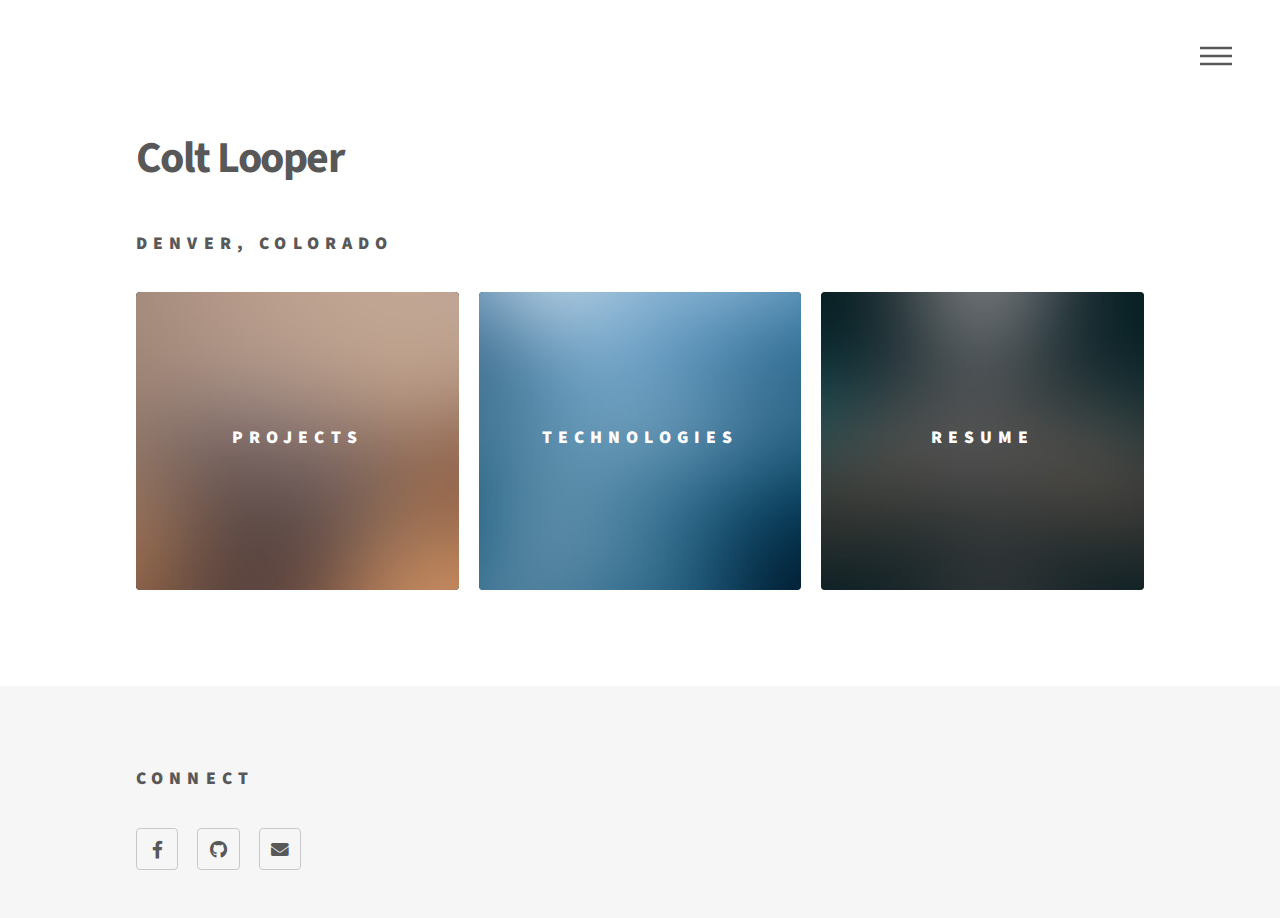
<file: index.html>
<!DOCTYPE HTML>
<!--
	Phantom by HTML5 UP
	html5up.net | @ajlkn
	Free for personal and commercial use under the CCA 3.0 license (html5up.net/license)
-->
<html>

<head>

	<!-- Global site tag (gtag.js) - Google Analytics -->
<script async src="https://www.googletagmanager.com/gtag/js?id=UA-153342507-1"></script>
<script>
  window.dataLayer = window.dataLayer || [];
  function gtag(){dataLayer.push(arguments);}
  gtag('js', new Date());

  gtag('config', 'UA-153342507-1');
</script>

	<title>Colt Looper</title>
	<meta charset="utf-8" />
	<meta name="viewport" content="width=device-width, initial-scale=1, user-scalable=no" />
	<link rel="stylesheet" href="css/main.css" />
	<noscript>
		<link rel="stylesheet" href="assets/css/noscript.css" /></noscript>
</head>

<body class="is-preload">
	<!-- Wrapper -->
	<div id="wrapper">

		<!-- Header -->
		<header id="header">
			<div class="inner">

				<!-- Logo -->
				<a href="index.html">
					<span class="symbol"><span class="title"></span>
				</a>

				<!-- Nav -->
				<nav>
					<ul>
						<li><a href="#menu">Menu</a></li>
					</ul>
				</nav>

			</div>
		</header>

		<!-- Menu -->
		<nav id="menu">
			<h2>Menu</h2>
			<ul>
				<li><a href="index.html">Home</a></li>
				<li><a href="Projects.html">Projects</a></li>
				<li><a href="Resume.html">Résumé</a></li>
				<li><a href="Technologies.html">Technologies</a></li>
        <li><a href="https://github.com/calooper">GitHub</a></li>
        <li><a href="https://www.linkedin.com/in/colt-looper-081b00191/">Linkedin</a></li>
			</ul>
		</nav>

		<!-- Main -->
		<div id="main">
			<div class="inner">
				<header>
					<h1>Colt Looper</h1>
            <h2>Denver, Colorado</h2>

				</header>



				<section class="tiles">

					<article class="style1">
						<span class="image">
							<img src="images/pic01.jpg" alt="" />
						</span>
						<a href="Projects.html">
							<h2>Projects</h2>
							<div class="content">
								<p>Links to past projects</p>
							</div>
						</a>
					</article>

					<article class="style2">
						<span class="image">
							<img src="images/pic02.jpg" alt="" />
						</span>
						<a href="Technologies.html">
							<h2>Technologies</h2>
							<div class="content">
								<p>Familiar Technologies</p>
							</div>
						</a>
					</article>

					<article class="style3">
						<span class="image">
							<img src="images/pic03.jpg" alt="" />
						</span>
						<a href="Resume.html">
							<h2>Resume</h2>
							<div class="content">

							</div>
						</a>
					</article>





				</section>
			</div>
		</div>

		<!-- Footer -->
		<footer id="footer">
			<div class="inner">
				<!-- <section>
					<h2>Contact Me</h2>
					<form method="post" action="">
						<div class="fields">
							<div class="field half">
								<input type="text" name="name" id="name" placeholder="Name" />
							</div>
							<div class="field half">
								<input type="email" name="email" id="email" placeholder="Email" />
							</div>
							<div class="field">
								<textarea name="message" id="message" placeholder="Message"></textarea>
							</div>
						</div>
						<ul class="actions">
							<li><input type="submit" value="Send" class="primary" /></li>
						</ul>
					</form>
				</section> -->
        
				<section>
					<h2>Connect</h2>
					<ul class="icons">
						<li><a href="https://www.facebook.com/colt.looper" class="icon brands style2 fa-facebook-f"><span class="label">Facebook</span></a></li>
						<li><a href="https://github.com/calooper" class="icon brands style2 fa-github"><span class="label">GitHub</span></a></li>
						<li><a href="mailto: colt.a.looper-1@ou.edu" class="icon solid style2 fa-envelope"><span class="label">Email</span></a></li>
					</ul>
				</section>
			</div>
		</footer>

	</div>

	<!-- Scripts -->
	<script src="js/jquery.min.js"></script>
	<script src="js/browser.min.js"></script>
	<script src="js/breakpoints.min.js"></script>
	<script src="js/util.js"></script>
	<script src="js/main.js"></script>

</body>

</html>
</file>
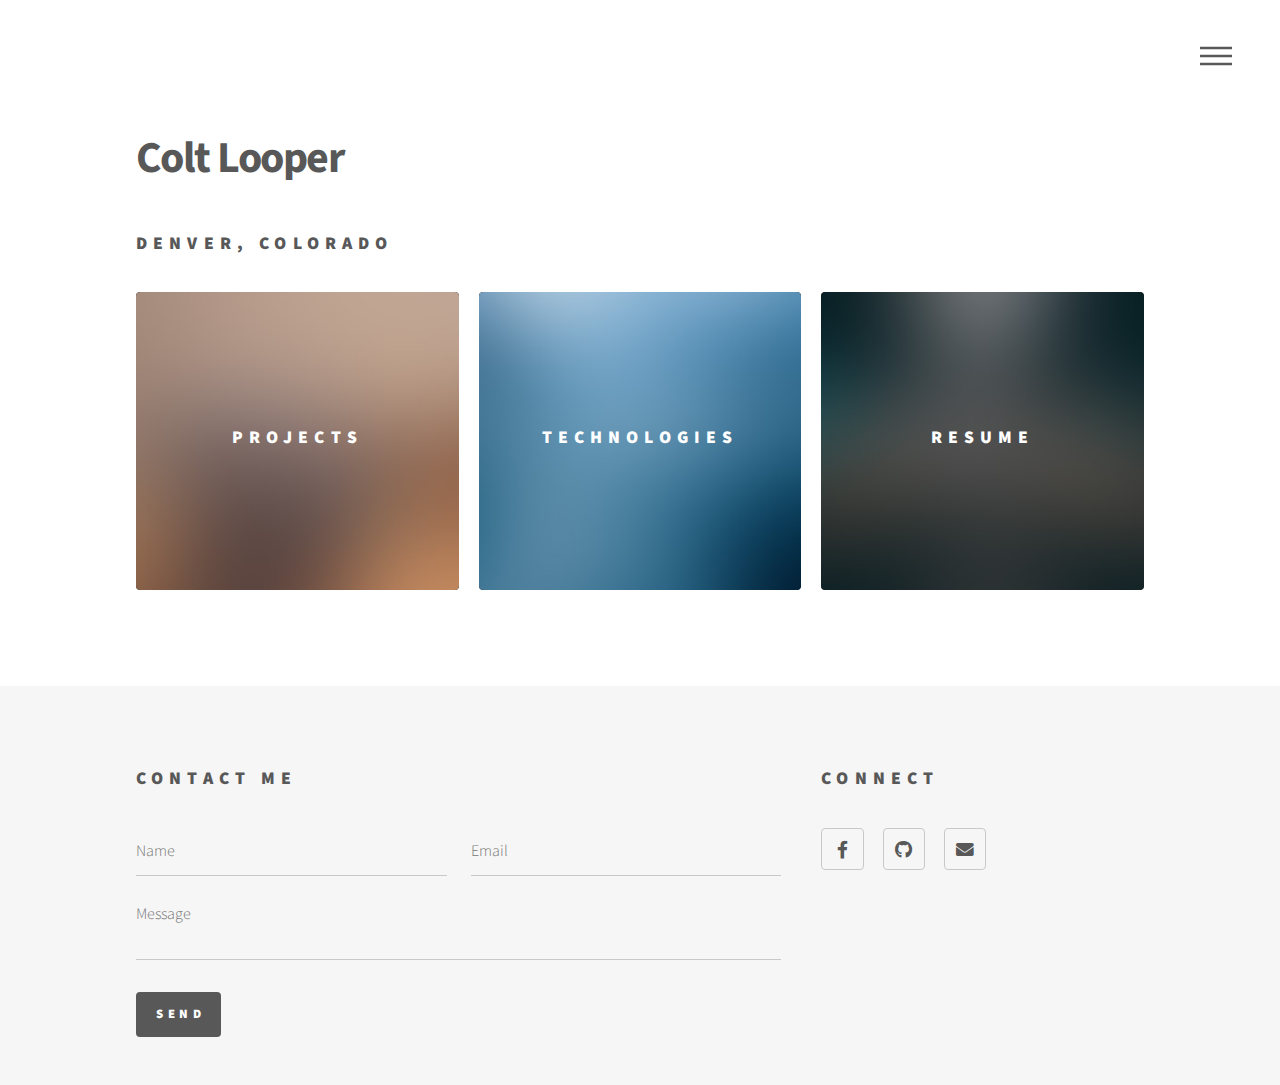
<file: html/index.html>
<!DOCTYPE HTML>
<!--
	Phantom by HTML5 UP
	html5up.net | @ajlkn
	Free for personal and commercial use under the CCA 3.0 license (html5up.net/license)
-->
<html>

<head>

	<!-- Global site tag (gtag.js) - Google Analytics -->
<script async src="https://www.googletagmanager.com/gtag/js?id=UA-153342507-1"></script>
<script>
  window.dataLayer = window.dataLayer || [];
  function gtag(){dataLayer.push(arguments);}
  gtag('js', new Date());

  gtag('config', 'UA-153342507-1');
</script>

	<title>Colt Looper</title>
	<meta charset="utf-8" />
	<meta name="viewport" content="width=device-width, initial-scale=1, user-scalable=no" />
	<link rel="stylesheet" href="css/main.css" />
	<noscript>
		<link rel="stylesheet" href="assets/css/noscript.css" /></noscript>
</head>

<body class="is-preload">
	<!-- Wrapper -->
	<div id="wrapper">

		<!-- Header -->
		<header id="header">
			<div class="inner">

				<!-- Logo -->
				<a href="index.html">
					<span class="symbol"><span class="title"></span>
				</a>

				<!-- Nav -->
				<nav>
					<ul>
						<li><a href="#menu">Menu</a></li>
					</ul>
				</nav>

			</div>
		</header>

		<!-- Menu -->
		<nav id="menu">
			<h2>Menu</h2>
			<ul>
				<li><a href="index.html">Home</a></li>
				<li><a href="Projects.html">Projects</a></li>
				<li><a href="Resume.html">Résumé</a></li>
				<li><a href="Technologies.html">Technologies</a></li>
        <li><a href="https://github.com/calooper">GitHub</a></li>
        <li><a href="https://www.linkedin.com/in/colt-looper-081b00191/">Linkedin</a></li>
			</ul>
		</nav>

		<!-- Main -->
		<div id="main">
			<div class="inner">
				<header>
					<h1>Colt Looper</h1>
            <h2>Denver, Colorado</h2>

				</header>



				<section class="tiles">

					<article class="style1">
						<span class="image">
							<img src="images/pic01.jpg" alt="" />
						</span>
						<a href="Projects.html">
							<h2>Projects</h2>
							<div class="content">
								<p>Links to past projects</p>
							</div>
						</a>
					</article>

					<article class="style2">
						<span class="image">
							<img src="images/pic02.jpg" alt="" />
						</span>
						<a href="Technologies.html">
							<h2>Technologies</h2>
							<div class="content">
								<p>Familiar Technologies</p>
							</div>
						</a>
					</article>

					<article class="style3">
						<span class="image">
							<img src="images/pic03.jpg" alt="" />
						</span>
						<a href="Resume.html">
							<h2>Resume</h2>
							<div class="content">
				
							</div>
						</a>
					</article>





				</section>
			</div>
		</div>

		<!-- Footer -->
		<footer id="footer">
			<div class="inner">
				<section>
					<h2>Contact Me</h2>
					<form method="post" action="">
						<div class="fields">
							<div class="field half">
								<input type="text" name="name" id="name" placeholder="Name" />
							</div>
							<div class="field half">
								<input type="email" name="email" id="email" placeholder="Email" />
							</div>
							<div class="field">
								<textarea name="message" id="message" placeholder="Message"></textarea>
							</div>
						</div>
						<ul class="actions">
							<li><input type="submit" value="Send" class="primary" /></li>
						</ul>
					</form>
				</section>
				<section>
					<h2>Connect</h2>
					<ul class="icons">
						<li><a href="https://www.facebook.com/colt.looper" class="icon brands style2 fa-facebook-f"><span class="label">Facebook</span></a></li>
						<li><a href="https://github.com/calooper" class="icon brands style2 fa-github"><span class="label">GitHub</span></a></li>
						<li><a href="mailto: colt.a.looper-1@ou.edu" class="icon solid style2 fa-envelope"><span class="label">Email</span></a></li>
					</ul>
				</section>
			</div>
		</footer>

	</div>

	<!-- Scripts -->
	<script src="js/jquery.min.js"></script>
	<script src="js/browser.min.js"></script>
	<script src="js/breakpoints.min.js"></script>
	<script src="js/util.js"></script>
	<script src="js/main.js"></script>

</body>

</html>
</file>
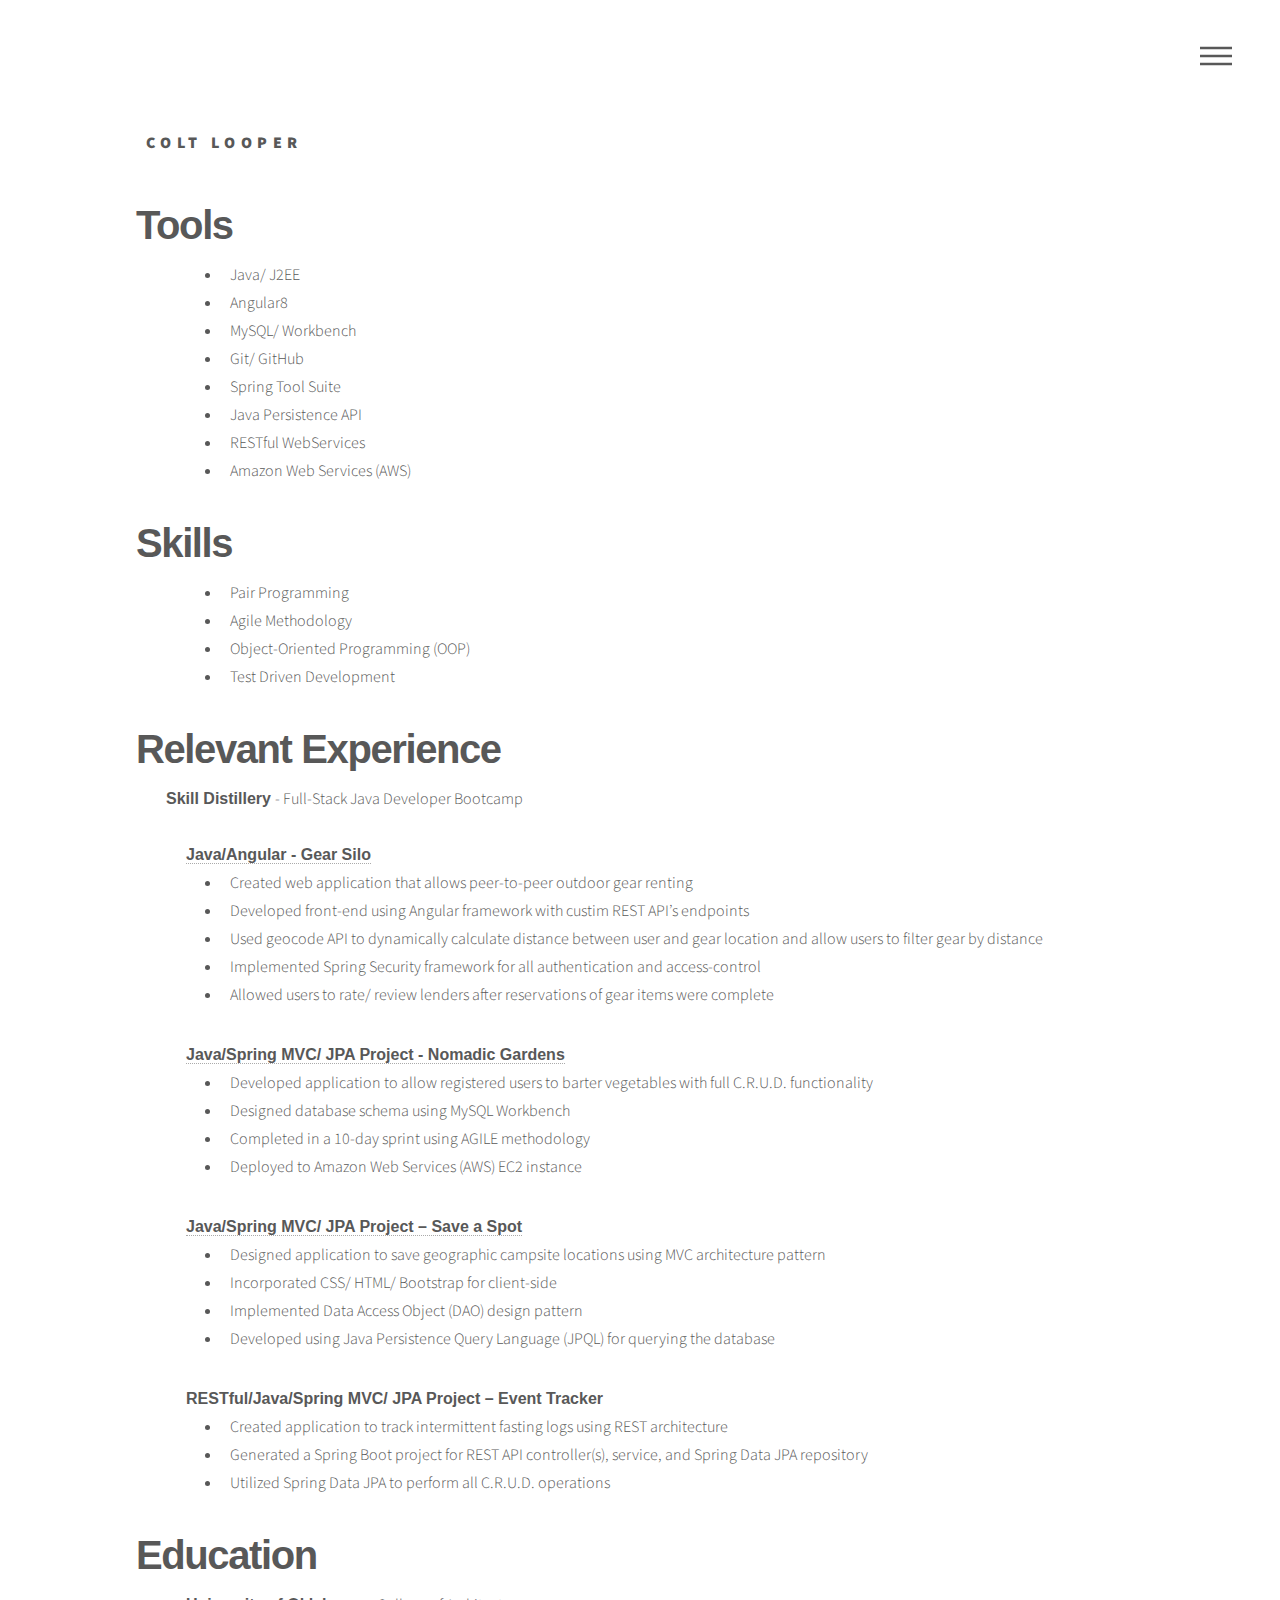
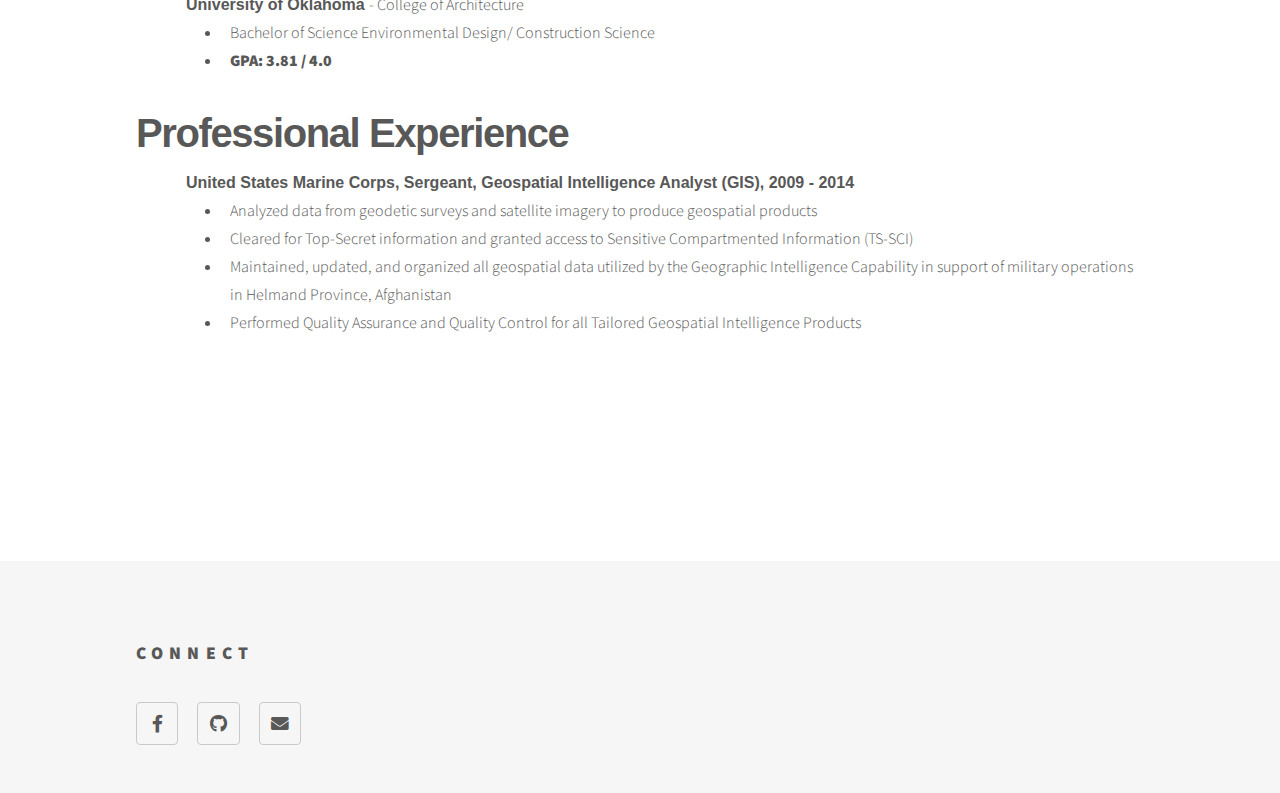
<file: Resume.html>
<!DOCTYPE HTML>

<html>

<head>

  <!-- Global site tag (gtag.js) - Google Analytics -->
  <script async src="https://www.googletagmanager.com/gtag/js?id=UA-153342507-1"></script>
  <script>
    window.dataLayer = window.dataLayer || [];

    function gtag() {
      dataLayer.push(arguments);
    }
    gtag('js', new Date());

    gtag('config', 'UA-153342507-1');
  </script>
  <title>Resume</title>
  <meta charset="utf-8" />
  <meta name="viewport" content="width=device-width, initial-scale=1, user-scalable=no" />
  <link rel="stylesheet" href="css/main.css" />
  <noscript>
    <link rel="stylesheet" href="assets/css/noscript.css" /></noscript>
</head>

<body class="is-preload">
  <!-- Wrapper -->
  <div id="wrapper">

    <!-- Header -->
    <header id="header">
      <div class="inner">

        <!-- Logo -->
        <a href="index.html" class="logo">
          <span class="symbol"></span><span class="title">Colt Looper</span>
        </a>

        <!-- Nav -->
        <nav>
          <ul>
            <li><a href="#menu">Menu</a></li>
          </ul>
        </nav>

      </div>
    </header>

    <!-- Menu -->
    <nav id="menu">
      <h2>Menu</h2>
      <ul>
        <li><a href="index.html">Home</a></li>
        <li><a href="Projects.html">Projects</a></li>
        <li><a href="Resume.html">Resume</a></li>
        <li><a href="Technologies.html">Technologies</a></li>
        <li><a href="https://github.com/calooper">GitHub</a></li>
        <li><a href="https://www.linkedin.com/in/colt-looper-081b00191/">Linkedin</a></li>
      </ul>
    </nav>

    <!-- Main -->
    <div id="main">
      <div class="inner">
        <!-- <h1>Résumé</h1> -->
        <!-- <span class="image main"><img src="https://i.imgur.com/pNPeFam.jpg" alt="" /></span> -->
        <div id="main">
          <div class="inner">

            <h1 style="margin-bottom: 10px; font-size: 40px; font-family:  sans-serif"><strong>Tools</strong> </h1>
            <ul style="margin-left: 70px">
              <li>Java/ J2EE </li>
              <li>Angular8 </li>
              <li>MySQL/ Workbench</li>
              <li>Git/ GitHub</li>
              <li>Spring Tool Suite</li>
              <li>Java Persistence API </li>
              <li>RESTful WebServices</li>
              <li>Amazon Web Services (AWS)</li>
            </ul>

            <h1 style="margin-bottom: 10px; font-size: 40px; font-family:  sans-serif"><strong>Skills</strong> </h1>
            <ul style="margin-left: 70px">
              <li>Pair Programming </li>
              <li>Agile Methodology</li>
              <li>Object-Oriented Programming (OOP)</li>
              <li>Test Driven Development</li>
            </ul>

            <h1 style="margin-bottom: 10px; font-size: 40px; font-family:  sans-serif"><strong>Relevant Experience</strong> </h1>
            <strong style="margin-left: 30px; font-family:  sans-serif">Skill Distillery </strong> - Full-Stack Java Developer Bootcamp
            <br>
            <br>

            <strong style="margin-left: 50px; font-family:  sans-serif;"> <a href="http://3.132.229.160:8080/GearSilo/#/gears">Java/Angular - Gear Silo </a></strong>
            <ul style="margin-left: 70px">
              <li>Created web application that allows peer-to-peer outdoor gear renting</li>
              <li>Developed front-end using Angular framework with custim REST API’s endpoints</li>
              <li>Used geocode API to dynamically calculate distance between user and gear location and allow users to filter gear by distance</li>
              <li>Implemented Spring Security framework for all authentication and access-control</li>
              <li>Allowed users to rate/ review lenders after reservations of gear items were complete</li>
            </ul>


            <strong style="margin-left: 50px; font-family:  sans-serif;"> <a href="http://18.224.128.106:8080/NomadicGardens/home.do">Java/Spring MVC/ JPA Project - Nomadic Gardens </a></strong>
            <ul style="margin-left: 70px">
              <li>Developed application to allow registered users to barter vegetables with full C.R.U.D. functionality</li>
              <li>Designed database schema using MySQL Workbench</li>
              <li>Completed in a 10-day sprint using AGILE methodology</li>
              <li>Deployed to Amazon Web Services (AWS) EC2 instance </li>
            </ul>

            <strong style="margin-left: 50px; font-family:  sans-serif"> <a href="http://18.224.128.106:8080/Campsites/"> Java/Spring MVC/ JPA Project – Save a Spot
              </a></strong>
            <ul style="margin-left: 70px">
              <li>Designed application to save geographic campsite locations using MVC architecture pattern</li>
              <li>Incorporated CSS/ HTML/ Bootstrap for client-side</li>
              <li>Implemented Data Access Object (DAO) design pattern</li>
              <li>Developed using Java Persistence Query Language (JPQL) for querying the database</li>
            </ul>

            <strong style="margin-left: 50px; font-family:  sans-serif"> RESTful/Java/Spring MVC/ JPA Project – Event Tracker </strong>
            <ul style="margin-left: 70px">
              <li>Created application to track intermittent fasting logs using REST architecture</li>
              <li>Generated a Spring Boot project for REST API controller(s), service, and Spring Data JPA repository</li>
              <li>Utilized Spring Data JPA to perform all C.R.U.D. operations</li>
            </ul>

            <h1 style="margin-bottom: 10px; font-size: 40px; font-family:  sans-serif"><strong>Education</strong> </h1>
            <strong style="margin-left: 50px; font-family:  sans-serif">University of Oklahoma </strong> - College of Architecture
            <ul style="margin-left: 70px">
              <li>Bachelor of Science Environmental Design/ Construction Science</li>
              <li><strong>GPA: 3.81 / 4.0</strong></li>
            </ul>

            <h1 style="margin-bottom: 10px; font-size: 40px; font-family:  sans-serif"><strong>Professional Experience</strong> </h1>
            <strong style="margin-left: 50px; font-family:  sans-serif">
              United States Marine Corps,
              Sergeant, Geospatial Intelligence Analyst (GIS), 2009 - 2014
            </strong>
            <ul style="margin-left: 70px">
              <li>Analyzed data from geodetic surveys and satellite imagery to produce geospatial products</li>
              <li>Cleared for Top-Secret information and granted access to Sensitive Compartmented Information (TS-SCI)</li>
              <li>Maintained, updated, and organized all geospatial data utilized by the Geographic Intelligence Capability in support of military operations in Helmand Province, Afghanistan</li>
              <li>Performed Quality Assurance and Quality Control for all Tailored Geospatial Intelligence Products</li>
            </ul>
          </div>
        </div>
      </div>
    </div>

    <!-- Footer -->
    <footer id="footer">
      <div class="inner">
        <!-- <section>
          <h2>Get in touch</h2>
          <form method="post" action="#">
            <div class="fields">
              <div class="field half">
                <input type="text" name="name" id="name" placeholder="Name" />
              </div>
              <div class="field half">
                <input type="email" name="email" id="email" placeholder="Email" />
              </div>
              <div class="field">
                <textarea name="message" id="message" placeholder="Message"></textarea>
              </div>
            </div>
            <ul class="actions">
              <li><input type="submit" value="Send" class="primary" /></li>
            </ul>
          </form>
        </section> -->
        <section>
          <h2>Connect</h2>
          <ul class="icons">
            <li><a href="https://www.facebook.com/colt.looper" class="icon brands style2 fa-facebook-f"><span class="label">Facebook</span></a></li>
            <li><a href="https://github.com/calooper" class="icon brands style2 fa-github"><span class="label">GitHub</span></a></li>
            <li><a href="mailto: colt.a.looper-1@ou.edu" class="icon solid style2 fa-envelope"><span class="label">Email</span></a></li>
          </ul>
        </section>

      </div>
    </footer>

  </div>

  <!-- Scripts -->
  <script src="js/jquery.min.js"></script>
  <script src="js/browser.min.js"></script>
  <script src="js/breakpoints.min.js"></script>
  <script src="js/util.js"></script>
  <script src="js/main.js"></script>

</body>

</html>
</file>
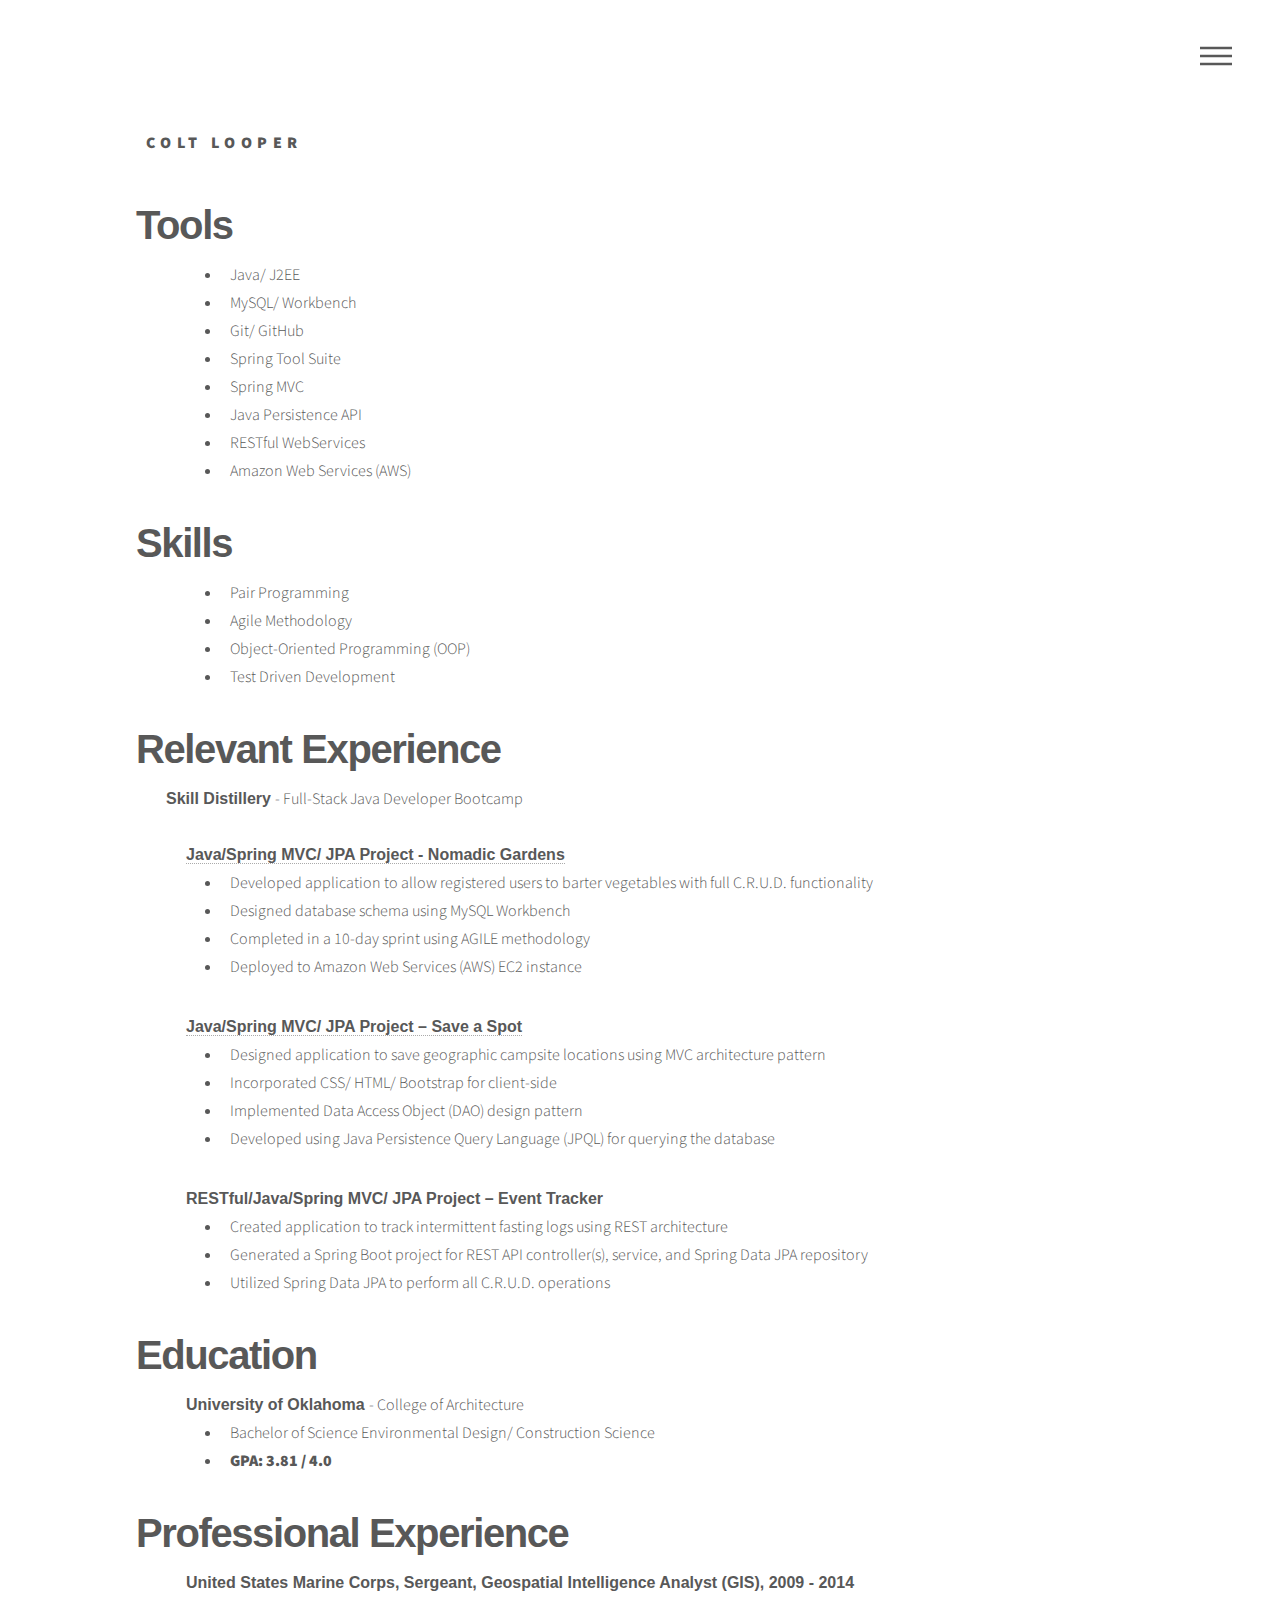
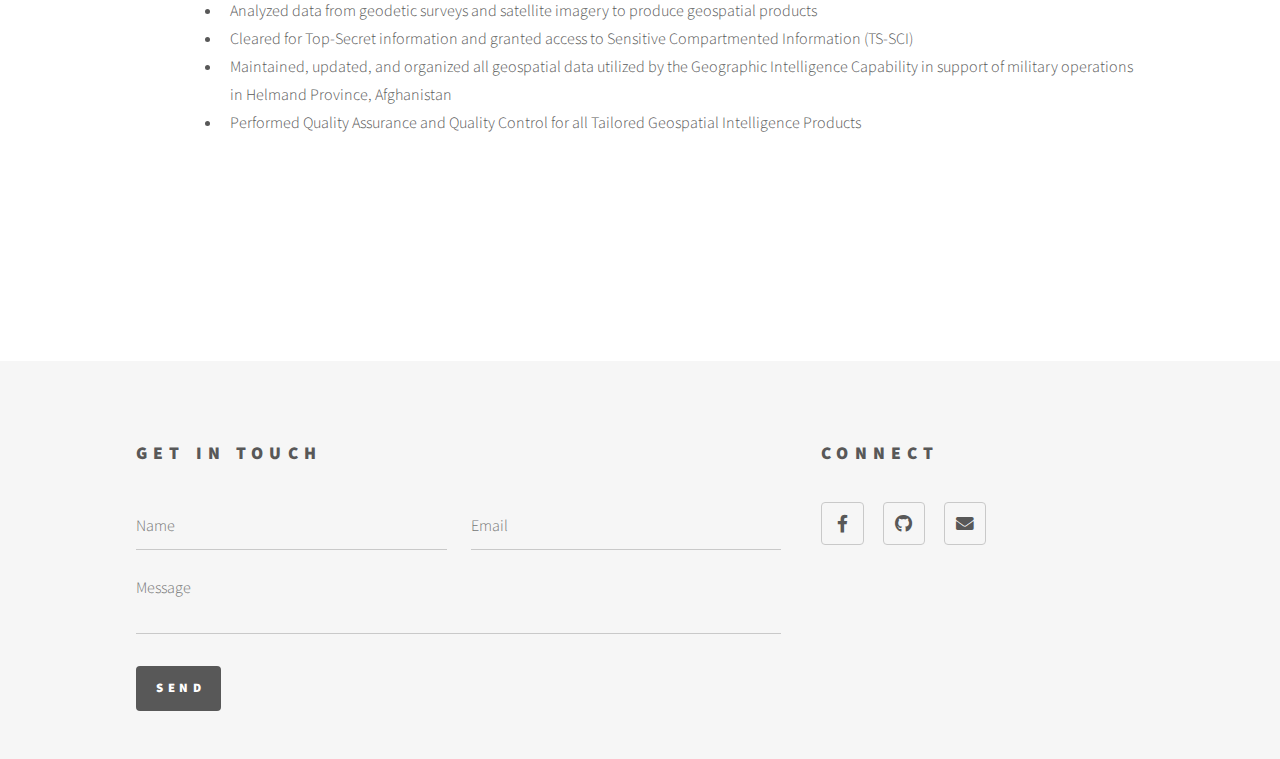
<file: html/Resume.html>
<!DOCTYPE HTML>

<html>

<head>

  <!-- Global site tag (gtag.js) - Google Analytics -->
  <script async src="https://www.googletagmanager.com/gtag/js?id=UA-153342507-1"></script>
  <script>
    window.dataLayer = window.dataLayer || [];

    function gtag() {
      dataLayer.push(arguments);
    }
    gtag('js', new Date());

    gtag('config', 'UA-153342507-1');
  </script>
  <title>Resume</title>
  <meta charset="utf-8" />
  <meta name="viewport" content="width=device-width, initial-scale=1, user-scalable=no" />
  <link rel="stylesheet" href="css/main.css" />
  <noscript>
    <link rel="stylesheet" href="assets/css/noscript.css" /></noscript>
</head>

<body class="is-preload">
  <!-- Wrapper -->
  <div id="wrapper">

    <!-- Header -->
    <header id="header">
      <div class="inner">

        <!-- Logo -->
        <a href="index.html" class="logo">
          <span class="symbol"></span><span class="title">Colt Looper</span>
        </a>

        <!-- Nav -->
        <nav>
          <ul>
            <li><a href="#menu">Menu</a></li>
          </ul>
        </nav>

      </div>
    </header>

    <!-- Menu -->
    <nav id="menu">
      <h2>Menu</h2>
      <ul>
        <li><a href="index.html">Home</a></li>
        <li><a href="Projects.html">Projects</a></li>
        <li><a href="Resume.html">Resume</a></li>
        <li><a href="Technologies.html">Technologies</a></li>
        <li><a href="https://github.com/calooper">GitHub</a></li>
        <li><a href="https://www.linkedin.com/in/colt-looper-081b00191/">Linkedin</a></li>
      </ul>
    </nav>

    <!-- Main -->
    <div id="main">
      <div class="inner">
        <!-- <h1>Résumé</h1> -->
        <!-- <span class="image main"><img src="https://i.imgur.com/pNPeFam.jpg" alt="" /></span> -->
        <div id="main">
          <div class="inner">

            <h1 style="margin-bottom: 10px; font-size: 40px; font-family:  sans-serif"><strong>Tools</strong> </h1>
                <ul style="margin-left: 70px">
                  <li>Java/ J2EE </li>
                  <li>MySQL/ Workbench</li>
                  <li>Git/ GitHub</li>
                  <li>Spring Tool Suite</li>
                  <li>Spring MVC</li>
                  <li>Java Persistence API </li>
                  <li>RESTful WebServices</li>
                  <li>Amazon Web Services (AWS)</li>
                </ul>

              <h1 style="margin-bottom: 10px; font-size: 40px; font-family:  sans-serif"><strong>Skills</strong> </h1>
              <ul style="margin-left: 70px">
                <li>Pair Programming </li>
                <li>Agile Methodology</li>
                <li>Object-Oriented Programming (OOP)</li>
                <li>Test Driven Development</li>
              </ul>

            <h1 style="margin-bottom: 10px; font-size: 40px; font-family:  sans-serif"><strong>Relevant Experience</strong> </h1>
            <strong style="margin-left: 30px; font-family:  sans-serif">Skill Distillery </strong> - Full-Stack Java Developer Bootcamp
            <br>
            <br>
            <strong style="margin-left: 50px; font-family:  sans-serif;"> <a href="http://18.224.128.106:8080/NomadicGardens/home.do">Java/Spring MVC/ JPA Project - Nomadic Gardens </a></strong>
            <ul style="margin-left: 70px">
              <li>Developed application to allow registered users to barter vegetables with full C.R.U.D. functionality</li>
              <li>Designed database schema using MySQL Workbench</li>
              <li>Completed in a 10-day sprint using AGILE methodology</li>
              <li>Deployed to Amazon Web Services (AWS) EC2 instance </li>
            </ul>

            <strong style="margin-left: 50px; font-family:  sans-serif"> <a href="http://18.224.128.106:8080/Campsites/"> Java/Spring MVC/ JPA Project – Save a Spot
              </a></strong>
            <ul style="margin-left: 70px">
              <li>Designed application to save geographic campsite locations using MVC architecture pattern</li>
              <li>Incorporated CSS/ HTML/ Bootstrap for client-side</li>
              <li>Implemented Data Access Object (DAO) design pattern</li>
              <li>Developed using Java Persistence Query Language (JPQL) for querying the database</li>
            </ul>

            <strong style="margin-left: 50px; font-family:  sans-serif"> RESTful/Java/Spring MVC/ JPA Project – Event Tracker </strong>
            <ul style="margin-left: 70px">
              <li>Created application to track intermittent fasting logs using REST architecture</li>
              <li>Generated a Spring Boot project for REST API controller(s), service, and Spring Data JPA repository</li>
              <li>Utilized Spring Data JPA to perform all C.R.U.D. operations</li>
            </ul>

            <h1 style="margin-bottom: 10px; font-size: 40px; font-family:  sans-serif"><strong>Education</strong> </h1>
            <strong style="margin-left: 50px; font-family:  sans-serif">University of Oklahoma </strong> - College of Architecture
            <ul style="margin-left: 70px">
              <li>Bachelor of Science Environmental Design/ Construction Science</li>
              <li><strong>GPA: 3.81 / 4.0</strong></li>
            </ul>

            <h1 style="margin-bottom: 10px; font-size: 40px; font-family:  sans-serif"><strong>Professional Experience</strong> </h1>
            <strong style="margin-left: 50px; font-family:  sans-serif">
              United States Marine Corps,
              Sergeant, Geospatial Intelligence Analyst (GIS), 2009 - 2014
            </strong>
            <ul style="margin-left: 70px">
              <li>Analyzed data from geodetic surveys and satellite imagery to produce geospatial products</li>
              <li>Cleared for Top-Secret information and granted access to Sensitive Compartmented Information (TS-SCI)</li>
              <li>Maintained, updated, and organized all geospatial data utilized by the Geographic Intelligence Capability in support of military operations in Helmand Province, Afghanistan</li>
              <li>Performed Quality Assurance and Quality Control for all Tailored Geospatial Intelligence Products</li>
            </ul>
          </div>
        </div>
      </div>
    </div>

    <!-- Footer -->
    <footer id="footer">
      <div class="inner">
        <section>
          <h2>Get in touch</h2>
          <form method="post" action="#">
            <div class="fields">
              <div class="field half">
                <input type="text" name="name" id="name" placeholder="Name" />
              </div>
              <div class="field half">
                <input type="email" name="email" id="email" placeholder="Email" />
              </div>
              <div class="field">
                <textarea name="message" id="message" placeholder="Message"></textarea>
              </div>
            </div>
            <ul class="actions">
              <li><input type="submit" value="Send" class="primary" /></li>
            </ul>
          </form>
        </section>
        <section>
          <h2>Connect</h2>
          <ul class="icons">
            <li><a href="https://www.facebook.com/colt.looper" class="icon brands style2 fa-facebook-f"><span class="label">Facebook</span></a></li>
            <li><a href="https://github.com/calooper" class="icon brands style2 fa-github"><span class="label">GitHub</span></a></li>
            <li><a href="mailto: colt.a.looper-1@ou.edu" class="icon solid style2 fa-envelope"><span class="label">Email</span></a></li>
          </ul>
        </section>

      </div>
    </footer>

  </div>

  <!-- Scripts -->
  <script src="js/jquery.min.js"></script>
  <script src="js/browser.min.js"></script>
  <script src="js/breakpoints.min.js"></script>
  <script src="js/util.js"></script>
  <script src="js/main.js"></script>

</body>

</html>
</file>
<file: css/main.css>
@import url(fontawesome-all.min.css);
@import url("https://fonts.googleapis.com/css?family=Source+Sans+Pro:300,700,900");


html, body, div, span, applet, object,
iframe, h1, h2, h3, h4, h5, h6, p, blockquote,
pre, a, abbr, acronym, address, big, cite,
code, del, dfn, em, img, ins, kbd, q, s, samp,
small, strike, strong, sub, sup, tt, var, b,
u, i, center, dl, dt, dd, ol, ul, li, fieldset,
form, label, legend, table, caption, tbody,
tfoot, thead, tr, th, td, article, aside,
canvas, details, embed, figure, figcaption,
footer, header, hgroup, menu, nav, output, ruby,
section, summary, time, mark, audio, video {
	margin: 0;
	padding: 0;
	border: 0;
	font-size: 100%;
	font: inherit;
	vertical-align: baseline;}

article, aside, details, figcaption, figure,
footer, header, hgroup, menu, nav, section {
	display: block;}

body {
	line-height: 1;
}

ol, ul {
	list-style: none;
}

blockquote, q {
	quotes: none;
}

	blockquote:before, blockquote:after, q:before, q:after {
		content: '';
		content: none;
	}

table {
	border-collapse: collapse;
	border-spacing: 0;
}

body {
	-webkit-text-size-adjust: none;
}

mark {
	background-color: transparent;
	color: inherit;
}

input::-moz-focus-inner {
	border: 0;
	padding: 0;
}

input, select, textarea {
	-moz-appearance: none;
	-webkit-appearance: none;
	-ms-appearance: none;
	appearance: none;
}

/* Basic */

	@-ms-viewport {
		width: device-width;
	}

	body {
		-ms-overflow-style: scrollbar;
	}

	@media screen and (max-width: 480px) {

		html, body {
			min-width: 320px;
		}

	}

	html {
		box-sizing: border-box;
	}

	*, *:before, *:after {
		box-sizing: inherit;
	}

	body {
		background: #ffffff;
	}

		body.is-preload *, body.is-preload *:before, body.is-preload *:after {
			-moz-animation: none !important;
			-webkit-animation: none !important;
			-ms-animation: none !important;
			animation: none !important;
			-moz-transition: none !important;
			-webkit-transition: none !important;
			-ms-transition: none !important;
			transition: none !important;
		}

/* Type */

	body, input, select, textarea {
		color: #585858;
		font-family: "Source Sans Pro", Helvetica, sans-serif;
		font-size: 16pt;
		font-weight: 300;
		line-height: 1.75;
	}

		@media screen and (max-width: 1680px) {

			body, input, select, textarea {
				font-size: 14pt;
			}

		}

		@media screen and (max-width: 1280px) {

			body, input, select, textarea {
				font-size: 12pt;
			}

		}

	a {
		-moz-transition: border-bottom-color 0.2s ease, color 0.2s ease;
		-webkit-transition: border-bottom-color 0.2s ease, color 0.2s ease;
		-ms-transition: border-bottom-color 0.2s ease, color 0.2s ease;
		transition: border-bottom-color 0.2s ease, color 0.2s ease;
		text-decoration: none;
		color: #585858;
		border-bottom: dotted 1px rgba(88, 88, 88, 0.5);
	}

		a:hover {
			border-bottom-color: transparent;
			color: grey !important;
		}

	strong, b {
		font-weight: 900;
	}

	em, i {
		font-style: italic;
	}

	p {
		margin: 0 0 2em 0;
	}

	h1 {
		font-size: 2.75em;
		font-weight: 700;
		line-height: 1.3;
		margin: 0 0 1em 0;
		letter-spacing: -0.035em;
	}

		h1 a {
			color: inherit;
		}

		@media screen and (max-width: 736px) {

			h1 {
				font-size: 2em;
				margin: 0 0 1em 0;
			}

		}

		@media screen and (max-width: 360px) {

			h1 {
				font-size: 1.75em;
			}

		}

	h2, h3, h4, h5, h6 {
		font-weight: 900;
		line-height: 1.5;
		margin: 0 0 2em 0;
		text-transform: uppercase;
		letter-spacing: 0.35em;
	}

		h2 a, h3 a, h4 a, h5 a, h6 a {
			color: inherit;
		}

	h2 {
		font-size: 1.1em;
	}

	h3 {
		font-size: 1em;
	}

	h4 {
		font-size: 0.8em;
	}

	h5 {
		font-size: 0.8em;
	}

	h6 {
		font-size: 0.8em;
	}

	@media screen and (max-width: 980px) {

		h1 br, h2 br, h3 br, h4 br, h5 br, h6 br {
			display: none;
		}

	}

	@media screen and (max-width: 736px) {

		h2 {
			font-size: 1em;
		}

		h3 {
			font-size: 0.8em;
		}

	}

	sub {
		font-size: 0.8em;
		position: relative;
		top: 0.5em;
	}

	sup {
		font-size: 0.8em;
		position: relative;
		top: -0.5em;
	}

	blockquote {
		border-left: solid 4px #c9c9c9;
		font-style: italic;
		margin: 0 0 2em 0;
		padding: 0.5em 0 0.5em 2em;
	}

	code {
		background: rgba(144, 144, 144, 0.075);
		border-radius: 4px;
		border: solid 1px #c9c9c9;
		font-family: "Courier New", monospace;
		font-size: 0.9em;
		margin: 0 0.25em;
		padding: 0.25em 0.65em;
	}

	pre {
		-webkit-overflow-scrolling: touch;
		font-family: "Courier New", monospace;
		font-size: 0.9em;
		margin: 0 0 2em 0;
	}

		pre code {
			display: block;
			line-height: 1.75;
			padding: 1em 1.5em;
			overflow-x: auto;
		}

	hr {
		border: 0;
		border-bottom: solid 1px #c9c9c9;
		margin: 2em 0;
	}

		hr.major {
			margin: 3em 0;
		}

	.align-left {
		text-align: left;
	}

	.align-center {
		text-align: center;
	}

	.align-right {
		text-align: right;
	}

/* Row */

	.row {
		display: flex;
		flex-wrap: wrap;
		box-sizing: border-box;
		align-items: stretch;
	}

		.row > * {
			box-sizing: border-box;
		}

		.row.gtr-uniform > * > :last-child {
			margin-bottom: 0;
		}

		.row.aln-left {
			justify-content: flex-start;
		}

		.row.aln-center {
			justify-content: center;
		}

		.row.aln-right {
			justify-content: flex-end;
		}

		.row.aln-top {
			align-items: flex-start;
		}

		.row.aln-middle {
			align-items: center;
		}

		.row.aln-bottom {
			align-items: flex-end;
		}

		.row > .imp {
			order: -1;
		}

		.row > .col-1 {
			width: 8.33333%;
		}

		.row > .off-1 {
			margin-left: 8.33333%;
		}

		.row > .col-2 {
			width: 16.66667%;
		}

		.row > .off-2 {
			margin-left: 16.66667%;
		}

		.row > .col-3 {
			width: 25%;
		}

		.row > .off-3 {
			margin-left: 25%;
		}

		.row > .col-4 {
			width: 33.33333%;
		}

		.row > .off-4 {
			margin-left: 33.33333%;
		}

		.row > .col-5 {
			width: 41.66667%;
		}

		.row > .off-5 {
			margin-left: 41.66667%;
		}

		.row > .col-6 {
			width: 50%;
		}

		.row > .off-6 {
			margin-left: 50%;
		}

		.row > .col-7 {
			width: 58.33333%;
		}

		.row > .off-7 {
			margin-left: 58.33333%;
		}

		.row > .col-8 {
			width: 66.66667%;
		}

		.row > .off-8 {
			margin-left: 66.66667%;
		}

		.row > .col-9 {
			width: 75%;
		}

		.row > .off-9 {
			margin-left: 75%;
		}

		.row > .col-10 {
			width: 83.33333%;
		}

		.row > .off-10 {
			margin-left: 83.33333%;
		}

		.row > .col-11 {
			width: 91.66667%;
		}

		.row > .off-11 {
			margin-left: 91.66667%;
		}

		.row > .col-12 {
			width: 100%;
		}

		.row > .off-12 {
			margin-left: 100%;
		}

		.row.gtr-0 {
			margin-top: 0;
			margin-left: 0em;
		}

			.row.gtr-0 > * {
				padding: 0 0 0 0em;
			}

			.row.gtr-0.gtr-uniform {
				margin-top: 0em;
			}

				.row.gtr-0.gtr-uniform > * {
					padding-top: 0em;
				}

		.row.gtr-25 {
			margin-top: 0;
			margin-left: -0.5em;
		}

			.row.gtr-25 > * {
				padding: 0 0 0 0.5em;
			}

			.row.gtr-25.gtr-uniform {
				margin-top: -0.5em;
			}

				.row.gtr-25.gtr-uniform > * {
					padding-top: 0.5em;
				}

		.row.gtr-50 {
			margin-top: 0;
			margin-left: -1em;
		}

			.row.gtr-50 > * {
				padding: 0 0 0 1em;
			}

			.row.gtr-50.gtr-uniform {
				margin-top: -1em;
			}

				.row.gtr-50.gtr-uniform > * {
					padding-top: 1em;
				}

		.row {
			margin-top: 0;
			margin-left: -2em;
		}

			.row > * {
				padding: 0 0 0 2em;
			}

			.row.gtr-uniform {
				margin-top: -2em;
			}

				.row.gtr-uniform > * {
					padding-top: 2em;
				}

		.row.gtr-150 {
			margin-top: 0;
			margin-left: -3em;
		}

			.row.gtr-150 > * {
				padding: 0 0 0 3em;
			}

			.row.gtr-150.gtr-uniform {
				margin-top: -3em;
			}

				.row.gtr-150.gtr-uniform > * {
					padding-top: 3em;
				}

		.row.gtr-200 {
			margin-top: 0;
			margin-left: -4em;
		}

			.row.gtr-200 > * {
				padding: 0 0 0 4em;
			}

			.row.gtr-200.gtr-uniform {
				margin-top: -4em;
			}

				.row.gtr-200.gtr-uniform > * {
					padding-top: 4em;
				}

		@media screen and (max-width: 1680px) {

			.row {
				display: flex;
				flex-wrap: wrap;
				box-sizing: border-box;
				align-items: stretch;
			}

				.row > * {
					box-sizing: border-box;
				}

				.row.gtr-uniform > * > :last-child {
					margin-bottom: 0;
				}

				.row.aln-left {
					justify-content: flex-start;
				}

				.row.aln-center {
					justify-content: center;
				}

				.row.aln-right {
					justify-content: flex-end;
				}

				.row.aln-top {
					align-items: flex-start;
				}

				.row.aln-middle {
					align-items: center;
				}

				.row.aln-bottom {
					align-items: flex-end;
				}

				.row > .imp-xlarge {
					order: -1;
				}

				.row > .col-1-xlarge {
					width: 8.33333%;
				}

				.row > .off-1-xlarge {
					margin-left: 8.33333%;
				}

				.row > .col-2-xlarge {
					width: 16.66667%;
				}

				.row > .off-2-xlarge {
					margin-left: 16.66667%;
				}

				.row > .col-3-xlarge {
					width: 25%;
				}

				.row > .off-3-xlarge {
					margin-left: 25%;
				}

				.row > .col-4-xlarge {
					width: 33.33333%;
				}

				.row > .off-4-xlarge {
					margin-left: 33.33333%;
				}

				.row > .col-5-xlarge {
					width: 41.66667%;
				}

				.row > .off-5-xlarge {
					margin-left: 41.66667%;
				}

				.row > .col-6-xlarge {
					width: 50%;
				}

				.row > .off-6-xlarge {
					margin-left: 50%;
				}

				.row > .col-7-xlarge {
					width: 58.33333%;
				}

				.row > .off-7-xlarge {
					margin-left: 58.33333%;
				}

				.row > .col-8-xlarge {
					width: 66.66667%;
				}

				.row > .off-8-xlarge {
					margin-left: 66.66667%;
				}

				.row > .col-9-xlarge {
					width: 75%;
				}

				.row > .off-9-xlarge {
					margin-left: 75%;
				}

				.row > .col-10-xlarge {
					width: 83.33333%;
				}

				.row > .off-10-xlarge {
					margin-left: 83.33333%;
				}

				.row > .col-11-xlarge {
					width: 91.66667%;
				}

				.row > .off-11-xlarge {
					margin-left: 91.66667%;
				}

				.row > .col-12-xlarge {
					width: 100%;
				}

				.row > .off-12-xlarge {
					margin-left: 100%;
				}

				.row.gtr-0 {
					margin-top: 0;
					margin-left: 0em;
				}

					.row.gtr-0 > * {
						padding: 0 0 0 0em;
					}

					.row.gtr-0.gtr-uniform {
						margin-top: 0em;
					}

						.row.gtr-0.gtr-uniform > * {
							padding-top: 0em;
						}

				.row.gtr-25 {
					margin-top: 0;
					margin-left: -0.5em;
				}

					.row.gtr-25 > * {
						padding: 0 0 0 0.5em;
					}

					.row.gtr-25.gtr-uniform {
						margin-top: -0.5em;
					}

						.row.gtr-25.gtr-uniform > * {
							padding-top: 0.5em;
						}

				.row.gtr-50 {
					margin-top: 0;
					margin-left: -1em;
				}

					.row.gtr-50 > * {
						padding: 0 0 0 1em;
					}

					.row.gtr-50.gtr-uniform {
						margin-top: -1em;
					}

						.row.gtr-50.gtr-uniform > * {
							padding-top: 1em;
						}

				.row {
					margin-top: 0;
					margin-left: -2em;
				}

					.row > * {
						padding: 0 0 0 2em;
					}

					.row.gtr-uniform {
						margin-top: -2em;
					}

						.row.gtr-uniform > * {
							padding-top: 2em;
						}

				.row.gtr-150 {
					margin-top: 0;
					margin-left: -3em;
				}

					.row.gtr-150 > * {
						padding: 0 0 0 3em;
					}

					.row.gtr-150.gtr-uniform {
						margin-top: -3em;
					}

						.row.gtr-150.gtr-uniform > * {
							padding-top: 3em;
						}

				.row.gtr-200 {
					margin-top: 0;
					margin-left: -4em;
				}

					.row.gtr-200 > * {
						padding: 0 0 0 4em;
					}

					.row.gtr-200.gtr-uniform {
						margin-top: -4em;
					}

						.row.gtr-200.gtr-uniform > * {
							padding-top: 4em;
						}

		}

		@media screen and (max-width: 1280px) {

			.row {
				display: flex;
				flex-wrap: wrap;
				box-sizing: border-box;
				align-items: stretch;
			}

				.row > * {
					box-sizing: border-box;
				}

				.row.gtr-uniform > * > :last-child {
					margin-bottom: 0;
				}

				.row.aln-left {
					justify-content: flex-start;
				}

				.row.aln-center {
					justify-content: center;
				}

				.row.aln-right {
					justify-content: flex-end;
				}

				.row.aln-top {
					align-items: flex-start;
				}

				.row.aln-middle {
					align-items: center;
				}

				.row.aln-bottom {
					align-items: flex-end;
				}

				.row > .imp-large {
					order: -1;
				}

				.row > .col-1-large {
					width: 8.33333%;
				}

				.row > .off-1-large {
					margin-left: 8.33333%;
				}

				.row > .col-2-large {
					width: 16.66667%;
				}

				.row > .off-2-large {
					margin-left: 16.66667%;
				}

				.row > .col-3-large {
					width: 25%;
				}

				.row > .off-3-large {
					margin-left: 25%;
				}

				.row > .col-4-large {
					width: 33.33333%;
				}

				.row > .off-4-large {
					margin-left: 33.33333%;
				}

				.row > .col-5-large {
					width: 41.66667%;
				}

				.row > .off-5-large {
					margin-left: 41.66667%;
				}

				.row > .col-6-large {
					width: 50%;
				}

				.row > .off-6-large {
					margin-left: 50%;
				}

				.row > .col-7-large {
					width: 58.33333%;
				}

				.row > .off-7-large {
					margin-left: 58.33333%;
				}

				.row > .col-8-large {
					width: 66.66667%;
				}

				.row > .off-8-large {
					margin-left: 66.66667%;
				}

				.row > .col-9-large {
					width: 75%;
				}

				.row > .off-9-large {
					margin-left: 75%;
				}

				.row > .col-10-large {
					width: 83.33333%;
				}

				.row > .off-10-large {
					margin-left: 83.33333%;
				}

				.row > .col-11-large {
					width: 91.66667%;
				}

				.row > .off-11-large {
					margin-left: 91.66667%;
				}

				.row > .col-12-large {
					width: 100%;
				}

				.row > .off-12-large {
					margin-left: 100%;
				}

				.row.gtr-0 {
					margin-top: 0;
					margin-left: 0em;
				}

					.row.gtr-0 > * {
						padding: 0 0 0 0em;
					}

					.row.gtr-0.gtr-uniform {
						margin-top: 0em;
					}

						.row.gtr-0.gtr-uniform > * {
							padding-top: 0em;
						}

				.row.gtr-25 {
					margin-top: 0;
					margin-left: -0.5em;
				}

					.row.gtr-25 > * {
						padding: 0 0 0 0.5em;
					}

					.row.gtr-25.gtr-uniform {
						margin-top: -0.5em;
					}

						.row.gtr-25.gtr-uniform > * {
							padding-top: 0.5em;
						}

				.row.gtr-50 {
					margin-top: 0;
					margin-left: -1em;
				}

					.row.gtr-50 > * {
						padding: 0 0 0 1em;
					}

					.row.gtr-50.gtr-uniform {
						margin-top: -1em;
					}

						.row.gtr-50.gtr-uniform > * {
							padding-top: 1em;
						}

				.row {
					margin-top: 0;
					margin-left: -2em;
				}

					.row > * {
						padding: 0 0 0 2em;
					}

					.row.gtr-uniform {
						margin-top: -2em;
					}

						.row.gtr-uniform > * {
							padding-top: 2em;
						}

				.row.gtr-150 {
					margin-top: 0;
					margin-left: -3em;
				}

					.row.gtr-150 > * {
						padding: 0 0 0 3em;
					}

					.row.gtr-150.gtr-uniform {
						margin-top: -3em;
					}

						.row.gtr-150.gtr-uniform > * {
							padding-top: 3em;
						}

				.row.gtr-200 {
					margin-top: 0;
					margin-left: -4em;
				}

					.row.gtr-200 > * {
						padding: 0 0 0 4em;
					}

					.row.gtr-200.gtr-uniform {
						margin-top: -4em;
					}

						.row.gtr-200.gtr-uniform > * {
							padding-top: 4em;
						}

		}

		@media screen and (max-width: 980px) {

			.row {
				display: flex;
				flex-wrap: wrap;
				box-sizing: border-box;
				align-items: stretch;
			}

				.row > * {
					box-sizing: border-box;
				}

				.row.gtr-uniform > * > :last-child {
					margin-bottom: 0;
				}

				.row.aln-left {
					justify-content: flex-start;
				}

				.row.aln-center {
					justify-content: center;
				}

				.row.aln-right {
					justify-content: flex-end;
				}

				.row.aln-top {
					align-items: flex-start;
				}

				.row.aln-middle {
					align-items: center;
				}

				.row.aln-bottom {
					align-items: flex-end;
				}

				.row > .imp-medium {
					order: -1;
				}

				.row > .col-1-medium {
					width: 8.33333%;
				}

				.row > .off-1-medium {
					margin-left: 8.33333%;
				}

				.row > .col-2-medium {
					width: 16.66667%;
				}

				.row > .off-2-medium {
					margin-left: 16.66667%;
				}

				.row > .col-3-medium {
					width: 25%;
				}

				.row > .off-3-medium {
					margin-left: 25%;
				}

				.row > .col-4-medium {
					width: 33.33333%;
				}

				.row > .off-4-medium {
					margin-left: 33.33333%;
				}

				.row > .col-5-medium {
					width: 41.66667%;
				}

				.row > .off-5-medium {
					margin-left: 41.66667%;
				}

				.row > .col-6-medium {
					width: 50%;
				}

				.row > .off-6-medium {
					margin-left: 50%;
				}

				.row > .col-7-medium {
					width: 58.33333%;
				}

				.row > .off-7-medium {
					margin-left: 58.33333%;
				}

				.row > .col-8-medium {
					width: 66.66667%;
				}

				.row > .off-8-medium {
					margin-left: 66.66667%;
				}

				.row > .col-9-medium {
					width: 75%;
				}

				.row > .off-9-medium {
					margin-left: 75%;
				}

				.row > .col-10-medium {
					width: 83.33333%;
				}

				.row > .off-10-medium {
					margin-left: 83.33333%;
				}

				.row > .col-11-medium {
					width: 91.66667%;
				}

				.row > .off-11-medium {
					margin-left: 91.66667%;
				}

				.row > .col-12-medium {
					width: 100%;
				}

				.row > .off-12-medium {
					margin-left: 100%;
				}

				.row.gtr-0 {
					margin-top: 0;
					margin-left: 0em;
				}

					.row.gtr-0 > * {
						padding: 0 0 0 0em;
					}

					.row.gtr-0.gtr-uniform {
						margin-top: 0em;
					}

						.row.gtr-0.gtr-uniform > * {
							padding-top: 0em;
						}

				.row.gtr-25 {
					margin-top: 0;
					margin-left: -0.375em;
				}

					.row.gtr-25 > * {
						padding: 0 0 0 0.375em;
					}

					.row.gtr-25.gtr-uniform {
						margin-top: -0.375em;
					}

						.row.gtr-25.gtr-uniform > * {
							padding-top: 0.375em;
						}

				.row.gtr-50 {
					margin-top: 0;
					margin-left: -0.75em;
				}

					.row.gtr-50 > * {
						padding: 0 0 0 0.75em;
					}

					.row.gtr-50.gtr-uniform {
						margin-top: -0.75em;
					}

						.row.gtr-50.gtr-uniform > * {
							padding-top: 0.75em;
						}

				.row {
					margin-top: 0;
					margin-left: -1.5em;
				}

					.row > * {
						padding: 0 0 0 1.5em;
					}

					.row.gtr-uniform {
						margin-top: -1.5em;
					}

						.row.gtr-uniform > * {
							padding-top: 1.5em;
						}

				.row.gtr-150 {
					margin-top: 0;
					margin-left: -2.25em;
				}

					.row.gtr-150 > * {
						padding: 0 0 0 2.25em;
					}

					.row.gtr-150.gtr-uniform {
						margin-top: -2.25em;
					}

						.row.gtr-150.gtr-uniform > * {
							padding-top: 2.25em;
						}

				.row.gtr-200 {
					margin-top: 0;
					margin-left: -3em;
				}

					.row.gtr-200 > * {
						padding: 0 0 0 3em;
					}

					.row.gtr-200.gtr-uniform {
						margin-top: -3em;
					}

						.row.gtr-200.gtr-uniform > * {
							padding-top: 3em;
						}

		}

		@media screen and (max-width: 736px) {

			.row {
				display: flex;
				flex-wrap: wrap;
				box-sizing: border-box;
				align-items: stretch;
			}

				.row > * {
					box-sizing: border-box;
				}

				.row.gtr-uniform > * > :last-child {
					margin-bottom: 0;
				}

				.row.aln-left {
					justify-content: flex-start;
				}

				.row.aln-center {
					justify-content: center;
				}

				.row.aln-right {
					justify-content: flex-end;
				}

				.row.aln-top {
					align-items: flex-start;
				}

				.row.aln-middle {
					align-items: center;
				}

				.row.aln-bottom {
					align-items: flex-end;
				}

				.row > .imp-small {
					order: -1;
				}

				.row > .col-1-small {
					width: 8.33333%;
				}

				.row > .off-1-small {
					margin-left: 8.33333%;
				}

				.row > .col-2-small {
					width: 16.66667%;
				}

				.row > .off-2-small {
					margin-left: 16.66667%;
				}

				.row > .col-3-small {
					width: 25%;
				}

				.row > .off-3-small {
					margin-left: 25%;
				}

				.row > .col-4-small {
					width: 33.33333%;
				}

				.row > .off-4-small {
					margin-left: 33.33333%;
				}

				.row > .col-5-small {
					width: 41.66667%;
				}

				.row > .off-5-small {
					margin-left: 41.66667%;
				}

				.row > .col-6-small {
					width: 50%;
				}

				.row > .off-6-small {
					margin-left: 50%;
				}

				.row > .col-7-small {
					width: 58.33333%;
				}

				.row > .off-7-small {
					margin-left: 58.33333%;
				}

				.row > .col-8-small {
					width: 66.66667%;
				}

				.row > .off-8-small {
					margin-left: 66.66667%;
				}

				.row > .col-9-small {
					width: 75%;
				}

				.row > .off-9-small {
					margin-left: 75%;
				}

				.row > .col-10-small {
					width: 83.33333%;
				}

				.row > .off-10-small {
					margin-left: 83.33333%;
				}

				.row > .col-11-small {
					width: 91.66667%;
				}

				.row > .off-11-small {
					margin-left: 91.66667%;
				}

				.row > .col-12-small {
					width: 100%;
				}

				.row > .off-12-small {
					margin-left: 100%;
				}

				.row.gtr-0 {
					margin-top: 0;
					margin-left: 0em;
				}

					.row.gtr-0 > * {
						padding: 0 0 0 0em;
					}

					.row.gtr-0.gtr-uniform {
						margin-top: 0em;
					}

						.row.gtr-0.gtr-uniform > * {
							padding-top: 0em;
						}

				.row.gtr-25 {
					margin-top: 0;
					margin-left: -0.25em;
				}

					.row.gtr-25 > * {
						padding: 0 0 0 0.25em;
					}

					.row.gtr-25.gtr-uniform {
						margin-top: -0.25em;
					}

						.row.gtr-25.gtr-uniform > * {
							padding-top: 0.25em;
						}

				.row.gtr-50 {
					margin-top: 0;
					margin-left: -0.5em;
				}

					.row.gtr-50 > * {
						padding: 0 0 0 0.5em;
					}

					.row.gtr-50.gtr-uniform {
						margin-top: -0.5em;
					}

						.row.gtr-50.gtr-uniform > * {
							padding-top: 0.5em;
						}

				.row {
					margin-top: 0;
					margin-left: -1em;
				}

					.row > * {
						padding: 0 0 0 1em;
					}

					.row.gtr-uniform {
						margin-top: -1em;
					}

						.row.gtr-uniform > * {
							padding-top: 1em;
						}

				.row.gtr-150 {
					margin-top: 0;
					margin-left: -1.5em;
				}

					.row.gtr-150 > * {
						padding: 0 0 0 1.5em;
					}

					.row.gtr-150.gtr-uniform {
						margin-top: -1.5em;
					}

						.row.gtr-150.gtr-uniform > * {
							padding-top: 1.5em;
						}

				.row.gtr-200 {
					margin-top: 0;
					margin-left: -2em;
				}

					.row.gtr-200 > * {
						padding: 0 0 0 2em;
					}

					.row.gtr-200.gtr-uniform {
						margin-top: -2em;
					}

						.row.gtr-200.gtr-uniform > * {
							padding-top: 2em;
						}

		}

		@media screen and (max-width: 480px) {

			.row {
				display: flex;
				flex-wrap: wrap;
				box-sizing: border-box;
				align-items: stretch;
			}

				.row > * {
					box-sizing: border-box;
				}

				.row.gtr-uniform > * > :last-child {
					margin-bottom: 0;
				}

				.row.aln-left {
					justify-content: flex-start;
				}

				.row.aln-center {
					justify-content: center;
				}

				.row.aln-right {
					justify-content: flex-end;
				}

				.row.aln-top {
					align-items: flex-start;
				}

				.row.aln-middle {
					align-items: center;
				}

				.row.aln-bottom {
					align-items: flex-end;
				}

				.row > .imp-xsmall {
					order: -1;
				}

				.row > .col-1-xsmall {
					width: 8.33333%;
				}

				.row > .off-1-xsmall {
					margin-left: 8.33333%;
				}

				.row > .col-2-xsmall {
					width: 16.66667%;
				}

				.row > .off-2-xsmall {
					margin-left: 16.66667%;
				}

				.row > .col-3-xsmall {
					width: 25%;
				}

				.row > .off-3-xsmall {
					margin-left: 25%;
				}

				.row > .col-4-xsmall {
					width: 33.33333%;
				}

				.row > .off-4-xsmall {
					margin-left: 33.33333%;
				}

				.row > .col-5-xsmall {
					width: 41.66667%;
				}

				.row > .off-5-xsmall {
					margin-left: 41.66667%;
				}

				.row > .col-6-xsmall {
					width: 50%;
				}

				.row > .off-6-xsmall {
					margin-left: 50%;
				}

				.row > .col-7-xsmall {
					width: 58.33333%;
				}

				.row > .off-7-xsmall {
					margin-left: 58.33333%;
				}

				.row > .col-8-xsmall {
					width: 66.66667%;
				}

				.row > .off-8-xsmall {
					margin-left: 66.66667%;
				}

				.row > .col-9-xsmall {
					width: 75%;
				}

				.row > .off-9-xsmall {
					margin-left: 75%;
				}

				.row > .col-10-xsmall {
					width: 83.33333%;
				}

				.row > .off-10-xsmall {
					margin-left: 83.33333%;
				}

				.row > .col-11-xsmall {
					width: 91.66667%;
				}

				.row > .off-11-xsmall {
					margin-left: 91.66667%;
				}

				.row > .col-12-xsmall {
					width: 100%;
				}

				.row > .off-12-xsmall {
					margin-left: 100%;
				}

				.row.gtr-0 {
					margin-top: 0;
					margin-left: 0em;
				}

					.row.gtr-0 > * {
						padding: 0 0 0 0em;
					}

					.row.gtr-0.gtr-uniform {
						margin-top: 0em;
					}

						.row.gtr-0.gtr-uniform > * {
							padding-top: 0em;
						}

				.row.gtr-25 {
					margin-top: 0;
					margin-left: -0.25em;
				}

					.row.gtr-25 > * {
						padding: 0 0 0 0.25em;
					}

					.row.gtr-25.gtr-uniform {
						margin-top: -0.25em;
					}

						.row.gtr-25.gtr-uniform > * {
							padding-top: 0.25em;
						}

				.row.gtr-50 {
					margin-top: 0;
					margin-left: -0.5em;
				}

					.row.gtr-50 > * {
						padding: 0 0 0 0.5em;
					}

					.row.gtr-50.gtr-uniform {
						margin-top: -0.5em;
					}

						.row.gtr-50.gtr-uniform > * {
							padding-top: 0.5em;
						}

				.row {
					margin-top: 0;
					margin-left: -1em;
				}

					.row > * {
						padding: 0 0 0 1em;
					}

					.row.gtr-uniform {
						margin-top: -1em;
					}

						.row.gtr-uniform > * {
							padding-top: 1em;
						}

				.row.gtr-150 {
					margin-top: 0;
					margin-left: -1.5em;
				}

					.row.gtr-150 > * {
						padding: 0 0 0 1.5em;
					}

					.row.gtr-150.gtr-uniform {
						margin-top: -1.5em;
					}

						.row.gtr-150.gtr-uniform > * {
							padding-top: 1.5em;
						}

				.row.gtr-200 {
					margin-top: 0;
					margin-left: -2em;
				}

					.row.gtr-200 > * {
						padding: 0 0 0 2em;
					}

					.row.gtr-200.gtr-uniform {
						margin-top: -2em;
					}

						.row.gtr-200.gtr-uniform > * {
							padding-top: 2em;
						}

		}

/* Section/Article */

	section.special, article.special {
		text-align: center;
	}

	header p {
		margin-top: -1em;
	}

	@media screen and (max-width: 736px) {

		header p {
			margin-top: 0;
		}

	}

/* Icon */

	.icon {
		text-decoration: line-through;
		border-bottom: none;


	}

		.icon:before {
			-moz-osx-font-smoothing: grayscale;
			-webkit-font-smoothing: antialiased;
			display: inline-block;
			font-style: normal;
			font-variant: normal;
			text-rendering: auto;
			line-height: 1;
			text-transform: none !important;
			font-family: 'Font Awesome 5 Free';
			font-weight: 400;
		}

		.icon > .label {
			display: none;
		}

		.icon:before {
			line-height: inherit;
		}

		.icon.solid:before {
			font-weight: 900;
		}

		.icon.brands:before {
			font-family: 'Font Awesome 5 Brands';
		}

		.icon.style2 {
			-moz-transition: background-color 0.2s ease-in-out, color 0.2s ease-in-out, border-color 0.2s ease-in-out;
			-webkit-transition: background-color 0.2s ease-in-out, color 0.2s ease-in-out, border-color 0.2s ease-in-out;
			-ms-transition: background-color 0.2s ease-in-out, color 0.2s ease-in-out, border-color 0.2s ease-in-out;
			transition: background-color 0.2s ease-in-out, color 0.2s ease-in-out, border-color 0.2s ease-in-out;
			background-color: transparent;
			border: solid 1px #c9c9c9;
			border-radius: 4px;
			width: 2.65em;
			height: 2.65em;
			display: inline-block;
			text-align: center;
			line-height: 2.65em;
			color: inherit;
		}

			.icon.style2:before {
				font-size: 1.1em;
			}

			.icon.style2:hover {
				color: grey;
				border-color: grey;
			}

			.icon.style2:active {
				background-color: rgba(242, 132, 158, 0.1);
			}

/* List */

	ol {
		list-style: decimal;
		margin: 0 0 2em 0;
		padding-left: 1.25em;
	}

		ol li {
			padding-left: 0.25em;
		}

	ul {
		list-style: disc;
		margin: 0 0 2em 0;
		padding-left: 1em;
	}

		ul li {
			padding-left: 0.5em;
		}

		ul.alt {
			list-style: none;
			padding-left: 0;
		}

			ul.alt li {
				border-top: solid 1px #c9c9c9;
				padding: 0.5em 0;
			}

				ul.alt li:first-child {
					border-top: 0;
					padding-top: 0;
				}

	dl {
		margin: 0 0 2em 0;
	}

		dl dt {
			display: block;
			font-weight: 900;
			margin: 0 0 1em 0;
		}

		dl dd {
			margin-left: 2em;
		}

/* Actions */

	ul.actions {
		display: -moz-flex;
		display: -webkit-flex;
		display: -ms-flex;
		display: flex;
		cursor: default;
		list-style: none;
		margin-left: -1em;
		padding-left: 0;
	}

		ul.actions li {
			padding: 0 0 0 1em;
			vertical-align: middle;
		}

		ul.actions.special {
			-moz-justify-content: center;
			-webkit-justify-content: center;
			-ms-justify-content: center;
			justify-content: center;
			width: 100%;
			margin-left: 0;
		}

			ul.actions.special li:first-child {
				padding-left: 0;
			}

		ul.actions.stacked {
			-moz-flex-direction: column;
			-webkit-flex-direction: column;
			-ms-flex-direction: column;
			flex-direction: column;
			margin-left: 0;
		}

			ul.actions.stacked li {
				padding: 1.3em 0 0 0;
			}

				ul.actions.stacked li:first-child {
					padding-top: 0;
				}

		ul.actions.fit {
			width: calc(100% + 1em);
		}

			ul.actions.fit li {
				-moz-flex-grow: 1;
				-webkit-flex-grow: 1;
				-ms-flex-grow: 1;
				flex-grow: 1;
				-moz-flex-shrink: 1;
				-webkit-flex-shrink: 1;
				-ms-flex-shrink: 1;
				flex-shrink: 1;
				width: 100%;
			}

				ul.actions.fit li > * {
					width: 100%;
				}

			ul.actions.fit.stacked {
				width: 100%;
			}

		@media screen and (max-width: 480px) {

			ul.actions:not(.fixed) {
				-moz-flex-direction: column;
				-webkit-flex-direction: column;
				-ms-flex-direction: column;
				flex-direction: column;
				margin-left: 0;
				width: 100% !important;
			}

				ul.actions:not(.fixed) li {
					-moz-flex-grow: 1;
					-webkit-flex-grow: 1;
					-ms-flex-grow: 1;
					flex-grow: 1;
					-moz-flex-shrink: 1;
					-webkit-flex-shrink: 1;
					-ms-flex-shrink: 1;
					flex-shrink: 1;
					padding: 1em 0 0 0;
					text-align: center;
					width: 100%;
				}

					ul.actions:not(.fixed) li > * {
						width: 100%;
					}

					ul.actions:not(.fixed) li:first-child {
						padding-top: 0;
					}

					ul.actions:not(.fixed) li input[type="submit"],
					ul.actions:not(.fixed) li input[type="reset"],
					ul.actions:not(.fixed) li input[type="button"],
					ul.actions:not(.fixed) li button,
					ul.actions:not(.fixed) li .button {
						width: 100%;
					}

						ul.actions:not(.fixed) li input[type="submit"].icon:before,
						ul.actions:not(.fixed) li input[type="reset"].icon:before,
						ul.actions:not(.fixed) li input[type="button"].icon:before,
						ul.actions:not(.fixed) li button.icon:before,
						ul.actions:not(.fixed) li .button.icon:before {
							margin-left: -0.5rem;
						}

		}

/* Icons */

	ul.icons {
		cursor: default;
		list-style: none;
		padding-left: 0;
		margin: -1em 0 2em -1em;
	}

		ul.icons li {
			display: inline-block;
			padding: 1em 0 0 1em;
		}

/* Form */

	form {
		margin: 0 0 2em 0;
		overflow-x: hidden;
	}

		form > :last-child {
			margin-bottom: 0;
		}

		form > .fields {
			display: -moz-flex;
			display: -webkit-flex;
			display: -ms-flex;
			display: flex;
			-moz-flex-wrap: wrap;
			-webkit-flex-wrap: wrap;
			-ms-flex-wrap: wrap;
			flex-wrap: wrap;
			width: calc(100% + 3em);
			margin: -1.5em 0 2em -1.5em;
		}

			form > .fields > .field {
				-moz-flex-grow: 0;
				-webkit-flex-grow: 0;
				-ms-flex-grow: 0;
				flex-grow: 0;
				-moz-flex-shrink: 0;
				-webkit-flex-shrink: 0;
				-ms-flex-shrink: 0;
				flex-shrink: 0;
				padding: 1.5em 0 0 1.5em;
				width: calc(100% - 1.5em);
			}

				form > .fields > .field.half {
					width: calc(50% - 0.75em);
				}

				form > .fields > .field.third {
					width: calc(100%/3 - 0.5em);
				}

				form > .fields > .field.quarter {
					width: calc(25% - 0.375em);
				}

		@media screen and (max-width: 480px) {

			form > .fields {
				width: calc(100% + 3em);
				margin: -1.5em 0 2em -1.5em;
			}

				form > .fields > .field {
					padding: 1.5em 0 0 1.5em;
					width: calc(100% - 1.5em);
				}

					form > .fields > .field.half {
						width: calc(100% - 1.5em);
					}

					form > .fields > .field.third {
						width: calc(100% - 1.5em);
					}

					form > .fields > .field.quarter {
						width: calc(100% - 1.5em);
					}

		}

	label {
		display: block;
		font-size: 0.9em;
		font-weight: 900;
		margin: 0 0 1em 0;
	}

	input[type="text"],
	input[type="password"],
	input[type="email"],
	input[type="tel"],
	select,
	textarea {
		-moz-appearance: none;
		-webkit-appearance: none;
		-ms-appearance: none;
		appearance: none;
		background-color: transparent;
		border: none;
		border-radius: 0;
		border-bottom: solid 1px #c9c9c9;
		color: inherit;
		display: block;
		outline: 0;
		padding: 0;
		text-decoration: none;
		width: 100%;
	}

		input[type="text"]:invalid,
		input[type="password"]:invalid,
		input[type="email"]:invalid,
		input[type="tel"]:invalid,
		select:invalid,
		textarea:invalid {
			box-shadow: none;
		}

		input[type="text"]:focus,
		input[type="password"]:focus,
		input[type="email"]:focus,
		input[type="tel"]:focus,
		select:focus,
		textarea:focus {
			border-bottom-color: grey;
			box-shadow: inset 0 -1px 0 0 grey;
		}

	select {
		background-image: url("data:image/svg+xml;charset=utf8,%3Csvg xmlns='http://www.w3.org/2000/svg' width='40' height='40' preserveAspectRatio='none' viewBox='0 0 40 40'%3E%3Cpath d='M9.4,12.3l10.4,10.4l10.4-10.4c0.2-0.2,0.5-0.4,0.9-0.4c0.3,0,0.6,0.1,0.9,0.4l3.3,3.3c0.2,0.2,0.4,0.5,0.4,0.9 c0,0.4-0.1,0.6-0.4,0.9L20.7,31.9c-0.2,0.2-0.5,0.4-0.9,0.4c-0.3,0-0.6-0.1-0.9-0.4L4.3,17.3c-0.2-0.2-0.4-0.5-0.4-0.9 c0-0.4,0.1-0.6,0.4-0.9l3.3-3.3c0.2-0.2,0.5-0.4,0.9-0.4S9.1,12.1,9.4,12.3z' fill='%23c9c9c9' /%3E%3C/svg%3E");
		background-size: 1.25rem;
		background-repeat: no-repeat;
		background-position: calc(100% - 1rem) center;
		height: 3em;
		padding-right: 3em;
		text-overflow: ellipsis;
	}

		select option {
			background: #ffffff;
		}

		select:focus::-ms-value {
			background-color: transparent;
		}

		select::-ms-expand {
			display: none;
		}

	input[type="text"],
	input[type="password"],
	input[type="email"],
	select {
		height: 3em;
	}

	textarea {
		padding: 0;
		min-height: 3.75em;
	}

	input[type="checkbox"],
	input[type="radio"] {
		-moz-appearance: none;
		-webkit-appearance: none;
		-ms-appearance: none;
		appearance: none;
		display: block;
		float: left;
		margin-right: -2em;
		opacity: 0;
		width: 1em;
		z-index: -1;
	}

		input[type="checkbox"] + label,
		input[type="radio"] + label {
			text-decoration: none;
			color: #585858;
			cursor: pointer;
			display: inline-block;
			font-size: 1em;
			font-weight: 300;
			padding-left: 2.55em;
			padding-right: 0.75em;
			position: relative;
		}

			input[type="checkbox"] + label:before,
			input[type="radio"] + label:before {
				-moz-osx-font-smoothing: grayscale;
				-webkit-font-smoothing: antialiased;
				display: inline-block;
				font-style: normal;
				font-variant: normal;
				text-rendering: auto;
				line-height: 1;
				text-transform: none !important;
				font-family: 'Font Awesome 5 Free';
				font-weight: 900;
			}

			input[type="checkbox"] + label:before,
			input[type="radio"] + label:before {
				border-radius: 4px;
				border: solid 1px #c9c9c9;
				content: '';
				display: inline-block;
				font-size: 0.8em;
				height: 2.25em;
				left: 0;
				line-height: 2.25em;
				position: absolute;
				text-align: center;
				top: 0;
				width: 2.25em;
			}

		input[type="checkbox"]:checked + label:before,
		input[type="radio"]:checked + label:before {
			background: #585858;
			border-color: #585858;
			color: #ffffff;
			content: '\f00c';
		}

		input[type="checkbox"]:focus + label:before,
		input[type="radio"]:focus + label:before {
			border-color: grey;
			box-shadow: 0 0 0 1px grey;
		}

	input[type="checkbox"] + label:before {
		border-radius: 4px;
	}

	input[type="radio"] + label:before {
		border-radius: 100%;
	}

/* Box */

	.box {
		border-radius: 4px;
		border: solid 1px #c9c9c9;
		margin-bottom: 2em;
		padding: 1.5em;
	}

		.box > :last-child,
		.box > :last-child > :last-child,
		.box > :last-child > :last-child > :last-child {
			margin-bottom: 0;
		}

		.box.alt {
			border: 0;
			border-radius: 0;
			padding: 0;
		}

/* Image */

	.image {
		border-radius: 4px;
		border: 0;
		display: inline-block;
		position: relative;
	}

		.image img {
			border-radius: 4px;
			display: block;
		}

		.image.left, .image.right {
			max-width: 40%;
		}

			.image.left img, .image.right img {
				width: 100%;
			}

		.image.left {
			float: left;
			padding: 0 1.5em 1em 0;
			top: 0.25em;
		}

		.image.right {
			float: right;
			padding: 0 0 1em 1.5em;
			top: 0.25em;
		}

		.image.fit {
			display: block;
			margin: 0 0 2em 0;
			width: 100%;
		}

			.image.fit img {
				width: 100%;
			}

		.image.main {
			display: block;
			margin: 0 0 3em 0;
			width: 100%;
		}

			.image.main img {
				width: 100%;
			}

			@media screen and (max-width: 736px) {

				.image.main {
					margin: 0 0 2em 0;
				}

			}

/* Table */

	.table-wrapper {
		-webkit-overflow-scrolling: touch;
		overflow-x: auto;
	}

	table {
		margin: 0 0 2em 0;
		width: 100%;
	}

		table tbody tr {
			border: solid 1px #c9c9c9;
			border-left: 0;
			border-right: 0;
		}

			table tbody tr:nth-child(2n + 1) {
				background-color: rgba(144, 144, 144, 0.075);
			}

		table td {
			padding: 0.75em 0.75em;
		}

		table th {
			font-size: 0.9em;
			font-weight: 900;
			padding: 0 0.75em 0.75em 0.75em;
			text-align: left;
		}

		table thead {
			border-bottom: solid 2px #c9c9c9;
		}

		table tfoot {
			border-top: solid 2px #c9c9c9;
		}

		table.alt {
			border-collapse: separate;
		}

			table.alt tbody tr td {
				border: solid 1px #c9c9c9;
				border-left-width: 0;
				border-top-width: 0;
			}

				table.alt tbody tr td:first-child {
					border-left-width: 1px;
				}

			table.alt tbody tr:first-child td {
				border-top-width: 1px;
			}

			table.alt thead {
				border-bottom: 0;
			}

			table.alt tfoot {
				border-top: 0;
			}

/* Button */

	input[type="submit"],
	input[type="reset"],
	input[type="button"],
	button,
	.button {
		-moz-appearance: none;
		-webkit-appearance: none;
		-ms-appearance: none;
		appearance: none;
		-moz-transition: background-color 0.2s ease-in-out, color 0.2s ease-in-out, box-shadow 0.2s ease-in-out;
		-webkit-transition: background-color 0.2s ease-in-out, color 0.2s ease-in-out, box-shadow 0.2s ease-in-out;
		-ms-transition: background-color 0.2s ease-in-out, color 0.2s ease-in-out, box-shadow 0.2s ease-in-out;
		transition: background-color 0.2s ease-in-out, color 0.2s ease-in-out, box-shadow 0.2s ease-in-out;
		background-color: transparent;
		border-radius: 4px;
		border: 0;
		box-shadow: inset 0 0 0 2px #585858;
		color: #585858 !important;
		cursor: pointer;
		display: inline-block;
		font-size: 0.8em;
		font-weight: 900;
		height: 3.5em;
		letter-spacing: 0.35em;
		line-height: 3.45em;
		overflow: hidden;
		padding: 0 1.25em 0 1.6em;
		text-align: center;
		text-decoration: none;
		text-overflow: ellipsis;
		text-transform: uppercase;
		white-space: nowrap;
	}

		input[type="submit"].icon:before,
		input[type="reset"].icon:before,
		input[type="button"].icon:before,
		button.icon:before,
		.button.icon:before {
			margin-right: 0.5em;
		}

		input[type="submit"].fit,
		input[type="reset"].fit,
		input[type="button"].fit,
		button.fit,
		.button.fit {
			width: 100%;
		}

		input[type="submit"]:hover,
		input[type="reset"]:hover,
		input[type="button"]:hover,
		button:hover,
		.button:hover {
			color: #808080!important;
			box-shadow: inset 0 0 0 2px grey;
		}

		input[type="submit"]:active,
		input[type="reset"]:active,
		input[type="button"]:active,
		button:active,
		.button:active {
			background-color: rgba(211,211,211, .1);
		}

		input[type="submit"].small,
		input[type="reset"].small,
		input[type="button"].small,
		button.small,
		.button.small {
			font-size: 0.6em;
		}

		input[type="submit"].large,
		input[type="reset"].large,
		input[type="button"].large,
		button.large,
		.button.large {
			font-size: 1em;
		}

		input[type="submit"].primary,
		input[type="reset"].primary,
		input[type="button"].primary,
		button.primary,
		.button.primary {
			box-shadow: none;
			background-color: #585858;
			color: #ffffff !important;
		}

			input[type="submit"].primary:hover,
			input[type="reset"].primary:hover,
			input[type="button"].primary:hover,
			button.primary:hover,
			.button.primary:hover {
				background-color: grey;
			}

			input[type="submit"].primary:active,
			input[type="reset"].primary:active,
			input[type="button"].primary:active,
			button.primary:active,
			.button.primary:active {
				background-color: grey;
			}

		input[type="submit"].disabled, input[type="submit"]:disabled,
		input[type="reset"].disabled,
		input[type="reset"]:disabled,
		input[type="button"].disabled,
		input[type="button"]:disabled,
		button.disabled,
		button:disabled,
		.button.disabled,
		.button:disabled {
			pointer-events: none;
			opacity: 0.25;
		}

/* Tiles */

	.tiles {
		display: -moz-flex;
		display: -webkit-flex;
		display: -ms-flex;
		display: flex;
		-moz-flex-wrap: wrap;
		-webkit-flex-wrap: wrap;
		-ms-flex-wrap: wrap;
		flex-wrap: wrap;
		postiion: relative;
		margin: -2.5em 0 0 -2.5em;
	}

		.tiles article {
			-moz-transition: -moz-transform 0.5s ease, opacity 0.5s ease;
			-webkit-transition: -webkit-transform 0.5s ease, opacity 0.5s ease;
			-ms-transition: -ms-transform 0.5s ease, opacity 0.5s ease;
			transition: transform 0.5s ease, opacity 0.5s ease;
			position: relative;
			width: calc(33.33333% - 2.5em);
			margin: 2.5em 0 0 2.5em;
		}

			.tiles article > .image {
				-moz-transition: -moz-transform 0.5s ease;
				-webkit-transition: -webkit-transform 0.5s ease;
				-ms-transition: -ms-transform 0.5s ease;
				transition: transform 0.5s ease;
				position: relative;
				display: block;
				width: 100%;
				border-radius: 4px;
				overflow: hidden;
			}

				.tiles article > .image img {
					display: block;
					width: 100%;
				}

				.tiles article > .image2 img {
					display: block;
					width: 70%;
				}

				.tiles article > .image:before {
					pointer-events: none;
					-moz-transition: background-color 0.5s ease, opacity 0.5s ease;
					-webkit-transition: background-color 0.5s ease, opacity 0.5s ease;
					-ms-transition: background-color 0.5s ease, opacity 0.5s ease;
					transition: background-color 0.5s ease, opacity 0.5s ease;
					content: '';
					display: block;
					position: absolute;
					top: 0;
					left: 0;
					width: 100%;
					height: 100%;
					opacity: 1.0;
					z-index: -3;
					opacity: 0.8;
				}

				.tiles article > .image:after {
					pointer-events: none;
					-moz-transition: opacity 0.5s ease;
					-webkit-transition: opacity 0.5s ease;
					-ms-transition: opacity 0.5s ease;
					transition: opacity 0.5s ease;
					content: '';
					display: block;
					position: absolute;
					top: 0;
					left: 0;
					width: 100%;
					height: 100%;
					/* background-image: url("data:image/svg+xml;charset=utf8,%3Csvg xmlns='http://www.w3.org/2000/svg' width='100' height='100' viewBox='0 0 100 100' preserveAspectRatio='none'%3E%3Cstyle%3Eline %7B stroke-width: 0.25px%3B stroke: %23ffffff%3B %7D%3C/style%3E%3Cline x1='0' y1='0' x2='100' y2='100' /%3E%3Cline x1='100' y1='0' x2='0' y2='100' /%3E%3C/svg%3E"); */
					background-position: center;
					background-repeat: no-repeat;
					background-size: 100% 100%;
					opacity: 0.25;
					z-index: 2;
				}

			.tiles article > a {
				display: -moz-flex;
				display: -webkit-flex;
				display: -ms-flex;
				display: flex;
				-moz-flex-direction: column;
				-webkit-flex-direction: column;
				-ms-flex-direction: column;
				flex-direction: column;
				-moz-align-items: center;
				-webkit-align-items: center;
				-ms-align-items: center;
				align-items: center;
				-moz-justify-content: center;
				-webkit-justify-content: center;
				-ms-justify-content: center;
				justify-content: center;
				-moz-transition: background-color 0.5s ease, -moz-transform 0.5s ease;
				-webkit-transition: background-color 0.5s ease, -webkit-transform 0.5s ease;
				-ms-transition: background-color 0.5s ease, -ms-transform 0.5s ease;
				transition: background-color 0.5s ease, transform 0.5s ease;
				position: absolute;
				top: 0;
				left: 0;
				width: 80%;
				height: 210%;
				padding: 1em;
				border-radius: 4px;
				border-bottom: 0;
				color: black;
				text-align: center;
				text-decoration: none;
				z-index: 3;
			}

			.tiles article > a{
				display: -moz-flex;
				display: -webkit-flex;
				display: -ms-flex;
				display: flex;
				-moz-flex-direction: column;
				-webkit-flex-direction: column;
				-ms-flex-direction: column;
				flex-direction: column;
				-moz-align-items: center;
				-webkit-align-items: center;
				-ms-align-items: center;
				align-items: center;
				-moz-justify-content: center;
				-webkit-justify-content: center;
				-ms-justify-content: center;
				justify-content: center;
				-moz-transition: background-color 0.5s ease, -moz-transform 0.5s ease;
				-webkit-transition: background-color 0.5s ease, -webkit-transform 0.5s ease;
				-ms-transition: background-color 0.5s ease, -ms-transform 0.5s ease;
				transition: background-color 0.5s ease, transform 0.5s ease;
				position: absolute;
				top: 0;
				left: 0;
				width: 100%;
				height: 100%;
				padding: 1em;
				border-radius: 4px;
				border-bottom: 0;
				color: white;
				text-align: center;
				text-decoration: none;
				z-index: 3;
			}

				.tiles article > a > :last-child {
					margin: 0;
				}

				.tiles article > a:hover {
					color: silver !important;
				}

				.tiles article > a h2 {
					margin: 0;
				}

				.tiles article > a .content {
					-moz-transition: max-height 0.5s ease, opacity 0.5s ease;
					-webkit-transition: max-height 0.5s ease, opacity 0.5s ease;
					-ms-transition: max-height 0.5s ease, opacity 0.5s ease;
					transition: max-height 0.5s ease, opacity 0.5s ease;
					width: 100%;
					max-height: 0;
					line-height: 1.5;
					margin-top: 0.35em;
					opacity: 0;
				}

					.tiles article > a .content > :last-child {
						margin-bottom: 0;
					}

			.tiles article.style1 > .image:before {
				background-color: black;
			}

			.tiles article.style2 > .image:before {
				background-color: black;
			}

			.tiles article.style3 > .image:before {
				background-color: black;

			}

			.tiles article.style4 > .image:before {
				background-color: black;
			}

			.tiles article.style5 > .image:before {

				background-color: black;
			}

			.tiles article.style6 > .image:before {
				background-color: black;
			}

			body:not(.is-touch) .tiles article:hover > .image {
				-moz-transform: scale(1.1);
				-webkit-transform: scale(1.1);
				-ms-transform: scale(1.1);
				transform: scale(1.1);
			}

				body:not(.is-touch) .tiles article:hover > .image:before {
					background-color: black;
					opacity: 0.35;
				}

				body:not(.is-touch) .tiles article:hover > .image:after {
					opacity: 0;
				}

			body:not(.is-touch) .tiles article:hover .content {
				max-height: 15em;
				opacity: 1;
			}

		* + .tiles {
			margin-top: 2em;
		}

		body.is-preload .tiles article {
			-moz-transform: scale(0.9);
			-webkit-transform: scale(0.9);
			-ms-transform: scale(0.9);
			transform: scale(0.9);
			opacity: 0;
		}

		body.is-touch .tiles article .content {
			max-height: 15em;
			opacity: 1;
		}

		@media screen and (max-width: 1280px) {

			.tiles {
				margin: -1.25em 0 0 -1.25em;
			}

				.tiles article {
					width: calc(33.33333% - 1.25em);
					margin: 1.25em 0 0 1.25em;
				}

		}

		@media screen and (max-width: 980px) {

			.tiles {
				margin: -2.5em 0 0 -2.5em;
			}

				.tiles article {
					width: calc(50% - 2.5em);
					margin: 2.5em 0 0 2.5em;
				}

		}

		@media screen and (max-width: 736px) {

			.tiles {
				margin: -1.25em 0 0 -1.25em;
			}

				.tiles article {
					width: calc(50% - 1.25em);
					margin: 1.25em 0 0 1.25em;
				}

					.tiles article:hover > .image {
						-moz-transform: scale(1.0);
						-webkit-transform: scale(1.0);
						-ms-transform: scale(1.0);
						transform: scale(1.0);
					}

		}

		@media screen and (max-width: 480px) {

			.tiles {
				margin: 0;
			}

				.tiles article {
					width: 100%;
					margin: 1.25em 0 0 0;
				}

		}

/* Header */

	#header {
		padding: 8em 0 0.1em 0 ;
	}

		#header .logo {
			display: block;
			border-bottom: 0;
			color: inherit;
			font-weight: 900;
			letter-spacing: 0.35em;
			margin: 0 0 2.5em 0;
			text-decoration: none;
			text-transform: uppercase;
			display: inline-block;
		}

			#header .logo > * {
				display: inline-block;
				vertical-align: middle;
			}

			#header .logo .symbol {
				margin-right: 0.65em;
			}

				#header .logo .symbol img {
					display: block;
					width: 2em;
					height: 2em;
				}

		#header nav {
			position: fixed;
			right: 2em;
			top: 2em;
			z-index: 10000;
		}

			#header nav ul {
				display: -moz-flex;
				display: -webkit-flex;
				display: -ms-flex;
				display: flex;
				-moz-align-items: center;
				-webkit-align-items: center;
				-ms-align-items: center;
				align-items: center;
				list-style: none;
				margin: 0;
				padding: 0;
			}

				#header nav ul li {
					display: block;
					padding: 0;
				}

					#header nav ul li a {
						display: block;
						position: relative;
						height: 3em;
						line-height: 3em;
						padding: 0 1.5em;
						background-color: rgba(255, 255, 255, 0.5);
						border-radius: 4px;
						border: 0;
						font-size: 0.8em;
						font-weight: 900;
						letter-spacing: 0.35em;
						text-transform: uppercase;
					}

					#header nav ul li a[href="#menu"] {
						-webkit-tap-highlight-color: transparent;
						width: 4em;
						text-indent: 4em;
						font-size: 1em;
						overflow: hidden;
						padding: 0;
						white-space: nowrap;
					}

						#header nav ul li a[href="#menu"]:before, #header nav ul li a[href="#menu"]:after {
							-moz-transition: opacity 0.2s ease;
							-webkit-transition: opacity 0.2s ease;
							-ms-transition: opacity 0.2s ease;
							transition: opacity 0.2s ease;
							content: '';
							display: block;
							position: absolute;
							top: 0;
							left: 0;
							width: 100%;
							height: 100%;
							background-position: center;
							background-repeat: no-repeat;
							background-size: 2em 2em;
						}

						#header nav ul li a[href="#menu"]:before {
							background-image: url("data:image/svg+xml;charset=utf8,%3Csvg xmlns='http://www.w3.org/2000/svg' width='100' height='100' viewBox='0 0 100 100' preserveAspectRatio='none'%3E%3Cstyle%3Eline %7B stroke-width: 8px%3B stroke: %23f2849e%3B %7D%3C/style%3E%3Cline x1='0' y1='25' x2='100' y2='25' /%3E%3Cline x1='0' y1='50' x2='100' y2='50' /%3E%3Cline x1='0' y1='75' x2='100' y2='75' /%3E%3C/svg%3E");
							opacity: 0;
						}

						#header nav ul li a[href="#menu"]:after {
							background-image: url("data:image/svg+xml;charset=utf8,%3Csvg xmlns='http://www.w3.org/2000/svg' width='100' height='100' viewBox='0 0 100 100' preserveAspectRatio='none'%3E%3Cstyle%3Eline %7B stroke-width: 8px%3B stroke: %23585858%3B %7D%3C/style%3E%3Cline x1='0' y1='25' x2='100' y2='25' /%3E%3Cline x1='0' y1='50' x2='100' y2='50' /%3E%3Cline x1='0' y1='75' x2='100' y2='75' /%3E%3C/svg%3E");
							opacity: 1;
						}

						#header nav ul li a[href="#menu"]:hover:before {
							opacity: 1;
						}

						#header nav ul li a[href="#menu"]:hover:after {
							opacity: 0;
						}

		@media screen and (max-width: 736px) {

			#header {
				padding: 4em 0 0.1em 0 ;
			}

				#header nav {
					right: 0.5em;
					top: 0.5em;
				}

					#header nav ul li a[href="#menu"]:before, #header nav ul li a[href="#menu"]:after {
						background-size: 1.5em 1.5em;
					}

		}

/* Menu */

	#wrapper
	 {
		-moz-transition: opacity 0.45s ease;
		-webkit-transition: opacity 0.45s ease;
		-ms-transition: opacity 0.45s ease;
		transition: opacity 0.45s ease;
		opacity: 1;
	}

	#menu {
		-moz-transform: translateX(22em);
		-webkit-transform: translateX(22em);
		-ms-transform: translateX(22em);
		transform: translateX(22em);
		-moz-transition: -moz-transform 0.45s ease, visibility 0.45s;
		-webkit-transition: -webkit-transform 0.45s ease, visibility 0.45s;
		-ms-transition: -ms-transform 0.45s ease, visibility 0.45s;
		transition: transform 0.45s ease, visibility 0.45s;
		position: fixed;
		top: 0;
		right: 0;
		width: 10em;
		max-width: 100%;
		height: 100%;
		-webkit-overflow-scrolling: touch;
		background: #585858;
		color: #ffffff;
		cursor: default;
		visibility: hidden;
		z-index: 10;
	}

		#menu > .inner {
			-moz-transition: opacity 0.45s ease;
			-webkit-transition: opacity 0.45s ease;
			-ms-transition: opacity 0.45s ease;
			transition: opacity 0.45s ease;
			-webkit-overflow-scrolling: touch;
			position: absolute;
			top: 0;
			left: 0;
			width: 100%;
			height: 100%;
			padding: 2.75em;
			opacity: 0;
			overflow-y: auto;
		}

			#menu > .inner > ul {
				list-style: none;
				margin: 0 0 1em 0;
				padding: 0;
			}

				#menu > .inner > ul > li {
					padding: 0;
					border-top: solid 1px rgba(255, 255, 255, 0.15);
				}

					#menu > .inner > ul > li a {
						display: block;
						padding: 1em 0;
						line-height: 1.5;
						border: 0;
						color: inherit;
					}

					#menu > .inner > ul > li:first-child {
						border-top: 0;
						margin-top: -1em;
					}




		#menu > .close {
			-moz-transition: opacity 0.45s ease, -moz-transform 0.45s ease;
			-webkit-transition: opacity 0.45s ease, -webkit-transform 0.45s ease;
			-ms-transition: opacity 0.45s ease, -ms-transform 0.45s ease;
			transition: opacity 0.45s ease, transform 0.45s ease;
			-moz-transform: scale(0.25) rotate(180deg);
			-webkit-transform: scale(0.25) rotate(180deg);
			-ms-transform: scale(0.25) rotate(180deg);
			transform: scale(0.25) rotate(180deg);
			-webkit-tap-highlight-color: transparent;
			display: block;
			position: absolute;
			top: 2em;
			left: -6em;
			width: 6em;
			text-indent: 6em;
			height: 3em;
			border: 0;
			font-size: 1em;
			opacity: 0;
			overflow: hidden;
			padding: 0;
			white-space: nowrap;
		}

			#menu > .close:before, #menu > .close:after {
				-moz-transition: opacity 0.2s ease;
				-webkit-transition: opacity 0.2s ease;
				-ms-transition: opacity 0.2s ease;
				transition: opacity 0.2s ease;
				content: '';
				display: block;
				position: absolute;
				top: 0;
				left: 0;
				width: 100%;
				height: 100%;
				background-position: center;
				background-repeat: no-repeat;
				background-size: 2em 2em;
			}

			#menu > .close:before {
				background-image: url("data:image/svg+xml;charset=utf8,%3Csvg xmlns='http://www.w3.org/2000/svg' width='100' height='100' viewBox='0 0 100 100' preserveAspectRatio='none'%3E%3Cstyle%3Eline %7B stroke-width: 8px%3B stroke: %23f2849e%3B %7D%3C/style%3E%3Cline x1='15' y1='15' x2='85' y2='85' /%3E%3Cline x1='85' y1='15' x2='15' y2='85' /%3E%3C/svg%3E");
				opacity: 0;
			}

			#menu > .close:after {
				background-image: url("data:image/svg+xml;charset=utf8,%3Csvg xmlns='http://www.w3.org/2000/svg' width='100' height='100' viewBox='0 0 100 100' preserveAspectRatio='none'%3E%3Cstyle%3Eline %7B stroke-width: 8px%3B stroke: %23585858%3B %7D%3C/style%3E%3Cline x1='15' y1='15' x2='85' y2='85' /%3E%3Cline x1='85' y1='15' x2='15' y2='85' /%3E%3C/svg%3E");
				opacity: 1;
			}

			#menu > .close:hover:before {
				opacity: 1;
			}

			#menu > .close:hover:after {
				opacity: 0;
			}

		@media screen and (max-width: 736px) {

			#menu {
				-moz-transform: translateX(16.5em);
				-webkit-transform: translateX(16.5em);
				-ms-transform: translateX(16.5em);
				transform: translateX(16.5em);
				width: 16.5em;
			}

				#menu > .inner {
					padding: 2.75em 1.5em;
				}

				#menu > .close {
					top: 0.5em;
					left: -4.25em;
					width: 4.25em;
					text-indent: 4.25em;
				}

					#menu > .close:before, #menu > .close:after {
						background-size: 1.5em 1.5em;
					}

		}

	body.is-menu-visible #wrapper {
		pointer-events: none;
		cursor: default;
		opacity: 0.25;
	}

	body.is-menu-visible #menu {
		-moz-transform: translateX(0);
		-webkit-transform: translateX(0);
		-ms-transform: translateX(0);
		transform: translateX(0);
		visibility: visible;
	}

		body.is-menu-visible #menu > * {
			opacity: 1;
		}

		body.is-menu-visible #menu .close {
			-moz-transform: scale(1.0) rotate(0deg);
			-webkit-transform: scale(1.0) rotate(0deg);
			-ms-transform: scale(1.0) rotate(0deg);
			transform: scale(1.0) rotate(0deg);
			opacity: 1;
		}

/* Main */

	#main {
		padding: 0em 0 6em 0 ;
	}

		@media screen and (max-width: 736px) {

			#main {
				padding: 0em 0 4em 0 ;
			}

		}

		/* Footer */

			#footer {
				padding: 5em 0 6em 0 ;
				background-color: #f6f6f6;
			}

				#footer > .inner {
					display: -moz-flex;
					display: -webkit-flex;
					display: -ms-flex;
					display: flex;
					-moz-flex-wrap: wrap;
					-webkit-flex-wrap: wrap;
					-ms-flex-wrap: wrap;
					flex-wrap: wrap;
					-moz-flex-direction: row;
					-webkit-flex-direction: row;
					-ms-flex-direction: row;
					flex-direction: row;
				}

					#footer > .inner > * > :last-child {
						margin-bottom: 0;
					}

					#footer > .inner section:nth-child(1) {
						width: calc(66% - 2.5em);
						margin-right: 2.5em;
					}

					#footer > .inner section:nth-child(2) {
						width: calc(33% - 2.5em);
						margin-left: 2.5em;
					}

					#footer > .inner .copyright {
						width: 100%;
						padding: 0;
						margin-top: 5em;
						list-style: none;
						font-size: 0.8em;
						color: rgba(88, 88, 88, 0.5);
					}

						#footer > .inner .copyright a {
							color: inherit;
						}

						#footer > .inner .copyright li {
							display: inline-block;
							border-left: solid 1px rgba(88, 88, 88, 0.15);
							line-height: 1;
							padding: 0 0 0 1em;
							margin: 0 0 0 1em;
						}

							#footer > .inner .copyright li:first-child {
								border-left: 0;
								padding-left: 0;
								margin-left: 0;
							}

				@media screen and (max-width: 1280px) {

					#footer {
						padding: 5em 0 3em 0 ;
					}

						#footer > .inner section:nth-child(1) {
							width: calc(66% - 1.25em);
							margin-right: 1.25em;
						}

						#footer > .inner section:nth-child(2) {
							width: calc(33% - 1.25em);
							margin-left: 1.25em;
						}

				}

				@media screen and (max-width: 980px) {

					#footer > .inner section:nth-child(1) {
						width: 66%;
						margin-right: 0;
					}

					#footer > .inner section:nth-child(2) {
						width: calc(33% - 2.5em);
						margin-left: 2.5em;
					}

				}

				@media screen and (max-width: 736px) {

					#footer {
						padding: 3em 0 1em 0 ;
					}

						#footer > .inner {
							-moz-flex-direction: column;
							-webkit-flex-direction: column;
							-ms-flex-direction: column;
							flex-direction: column;
						}

							#footer > .inner section:nth-child(1) {
								width: 100%;
								margin-right: 0;
								margin: 3em 0 0 0;
							}

							#footer > .inner section:nth-child(2) {
								-moz-order: -1;
								-webkit-order: -1;
								-ms-order: -1;
								order: -1;
								width: 100%;
								margin-left: 0;
							}

							#footer > .inner .copyright {
								margin-top: 3em;
							}

				}

				@media screen and (max-width: 480px) {

					#footer > .inner .copyright {
						margin-top: 3em;
					}

						#footer > .inner .copyright li {
							border-left: 0;
							padding-left: 0;
							margin: 0.75em 0 0 0;
							display: block;
							line-height: inherit;
						}

							#footer > .inner .copyright li:first-child {
								margin-top: 0;
							}

				}

	#wrapper > * > .inner {
		width: 100%;
		max-width: 68em;
		margin: 0 auto;
		padding: 0 2.5em;
	}

	#wrapper > * > .inner2 {
		width: 100%;
		max-width: 68em;
		margin: 0 auto;
		padding: 0 2.5em;
	}

		@media screen and (max-width: 736px) {

			#wrapper > * > .inner {
				padding: 0 1.25em;
			}

		}
</file>
<file: html/css/main.css>
@import url(fontawesome-all.min.css);
@import url("https://fonts.googleapis.com/css?family=Source+Sans+Pro:300,700,900");


html, body, div, span, applet, object,
iframe, h1, h2, h3, h4, h5, h6, p, blockquote,
pre, a, abbr, acronym, address, big, cite,
code, del, dfn, em, img, ins, kbd, q, s, samp,
small, strike, strong, sub, sup, tt, var, b,
u, i, center, dl, dt, dd, ol, ul, li, fieldset,
form, label, legend, table, caption, tbody,
tfoot, thead, tr, th, td, article, aside,
canvas, details, embed, figure, figcaption,
footer, header, hgroup, menu, nav, output, ruby,
section, summary, time, mark, audio, video {
	margin: 0;
	padding: 0;
	border: 0;
	font-size: 100%;
	font: inherit;
	vertical-align: baseline;}

article, aside, details, figcaption, figure,
footer, header, hgroup, menu, nav, section {
	display: block;}

body {
	line-height: 1;
}

ol, ul {
	list-style: none;
}

blockquote, q {
	quotes: none;
}

	blockquote:before, blockquote:after, q:before, q:after {
		content: '';
		content: none;
	}

table {
	border-collapse: collapse;
	border-spacing: 0;
}

body {
	-webkit-text-size-adjust: none;
}

mark {
	background-color: transparent;
	color: inherit;
}

input::-moz-focus-inner {
	border: 0;
	padding: 0;
}

input, select, textarea {
	-moz-appearance: none;
	-webkit-appearance: none;
	-ms-appearance: none;
	appearance: none;
}

/* Basic */

	@-ms-viewport {
		width: device-width;
	}

	body {
		-ms-overflow-style: scrollbar;
	}

	@media screen and (max-width: 480px) {

		html, body {
			min-width: 320px;
		}

	}

	html {
		box-sizing: border-box;
	}

	*, *:before, *:after {
		box-sizing: inherit;
	}

	body {
		background: #ffffff;
	}

		body.is-preload *, body.is-preload *:before, body.is-preload *:after {
			-moz-animation: none !important;
			-webkit-animation: none !important;
			-ms-animation: none !important;
			animation: none !important;
			-moz-transition: none !important;
			-webkit-transition: none !important;
			-ms-transition: none !important;
			transition: none !important;
		}

/* Type */

	body, input, select, textarea {
		color: #585858;
		font-family: "Source Sans Pro", Helvetica, sans-serif;
		font-size: 16pt;
		font-weight: 300;
		line-height: 1.75;
	}

		@media screen and (max-width: 1680px) {

			body, input, select, textarea {
				font-size: 14pt;
			}

		}

		@media screen and (max-width: 1280px) {

			body, input, select, textarea {
				font-size: 12pt;
			}

		}

	a {
		-moz-transition: border-bottom-color 0.2s ease, color 0.2s ease;
		-webkit-transition: border-bottom-color 0.2s ease, color 0.2s ease;
		-ms-transition: border-bottom-color 0.2s ease, color 0.2s ease;
		transition: border-bottom-color 0.2s ease, color 0.2s ease;
		text-decoration: none;
		color: #585858;
		border-bottom: dotted 1px rgba(88, 88, 88, 0.5);
	}

		a:hover {
			border-bottom-color: transparent;
			color: grey !important;
		}

	strong, b {
		font-weight: 900;
	}

	em, i {
		font-style: italic;
	}

	p {
		margin: 0 0 2em 0;
	}

	h1 {
		font-size: 2.75em;
		font-weight: 700;
		line-height: 1.3;
		margin: 0 0 1em 0;
		letter-spacing: -0.035em;
	}

		h1 a {
			color: inherit;
		}

		@media screen and (max-width: 736px) {

			h1 {
				font-size: 2em;
				margin: 0 0 1em 0;
			}

		}

		@media screen and (max-width: 360px) {

			h1 {
				font-size: 1.75em;
			}

		}

	h2, h3, h4, h5, h6 {
		font-weight: 900;
		line-height: 1.5;
		margin: 0 0 2em 0;
		text-transform: uppercase;
		letter-spacing: 0.35em;
	}

		h2 a, h3 a, h4 a, h5 a, h6 a {
			color: inherit;
		}

	h2 {
		font-size: 1.1em;
	}

	h3 {
		font-size: 1em;
	}

	h4 {
		font-size: 0.8em;
	}

	h5 {
		font-size: 0.8em;
	}

	h6 {
		font-size: 0.8em;
	}

	@media screen and (max-width: 980px) {

		h1 br, h2 br, h3 br, h4 br, h5 br, h6 br {
			display: none;
		}

	}

	@media screen and (max-width: 736px) {

		h2 {
			font-size: 1em;
		}

		h3 {
			font-size: 0.8em;
		}

	}

	sub {
		font-size: 0.8em;
		position: relative;
		top: 0.5em;
	}

	sup {
		font-size: 0.8em;
		position: relative;
		top: -0.5em;
	}

	blockquote {
		border-left: solid 4px #c9c9c9;
		font-style: italic;
		margin: 0 0 2em 0;
		padding: 0.5em 0 0.5em 2em;
	}

	code {
		background: rgba(144, 144, 144, 0.075);
		border-radius: 4px;
		border: solid 1px #c9c9c9;
		font-family: "Courier New", monospace;
		font-size: 0.9em;
		margin: 0 0.25em;
		padding: 0.25em 0.65em;
	}

	pre {
		-webkit-overflow-scrolling: touch;
		font-family: "Courier New", monospace;
		font-size: 0.9em;
		margin: 0 0 2em 0;
	}

		pre code {
			display: block;
			line-height: 1.75;
			padding: 1em 1.5em;
			overflow-x: auto;
		}

	hr {
		border: 0;
		border-bottom: solid 1px #c9c9c9;
		margin: 2em 0;
	}

		hr.major {
			margin: 3em 0;
		}

	.align-left {
		text-align: left;
	}

	.align-center {
		text-align: center;
	}

	.align-right {
		text-align: right;
	}

/* Row */

	.row {
		display: flex;
		flex-wrap: wrap;
		box-sizing: border-box;
		align-items: stretch;
	}

		.row > * {
			box-sizing: border-box;
		}

		.row.gtr-uniform > * > :last-child {
			margin-bottom: 0;
		}

		.row.aln-left {
			justify-content: flex-start;
		}

		.row.aln-center {
			justify-content: center;
		}

		.row.aln-right {
			justify-content: flex-end;
		}

		.row.aln-top {
			align-items: flex-start;
		}

		.row.aln-middle {
			align-items: center;
		}

		.row.aln-bottom {
			align-items: flex-end;
		}

		.row > .imp {
			order: -1;
		}

		.row > .col-1 {
			width: 8.33333%;
		}

		.row > .off-1 {
			margin-left: 8.33333%;
		}

		.row > .col-2 {
			width: 16.66667%;
		}

		.row > .off-2 {
			margin-left: 16.66667%;
		}

		.row > .col-3 {
			width: 25%;
		}

		.row > .off-3 {
			margin-left: 25%;
		}

		.row > .col-4 {
			width: 33.33333%;
		}

		.row > .off-4 {
			margin-left: 33.33333%;
		}

		.row > .col-5 {
			width: 41.66667%;
		}

		.row > .off-5 {
			margin-left: 41.66667%;
		}

		.row > .col-6 {
			width: 50%;
		}

		.row > .off-6 {
			margin-left: 50%;
		}

		.row > .col-7 {
			width: 58.33333%;
		}

		.row > .off-7 {
			margin-left: 58.33333%;
		}

		.row > .col-8 {
			width: 66.66667%;
		}

		.row > .off-8 {
			margin-left: 66.66667%;
		}

		.row > .col-9 {
			width: 75%;
		}

		.row > .off-9 {
			margin-left: 75%;
		}

		.row > .col-10 {
			width: 83.33333%;
		}

		.row > .off-10 {
			margin-left: 83.33333%;
		}

		.row > .col-11 {
			width: 91.66667%;
		}

		.row > .off-11 {
			margin-left: 91.66667%;
		}

		.row > .col-12 {
			width: 100%;
		}

		.row > .off-12 {
			margin-left: 100%;
		}

		.row.gtr-0 {
			margin-top: 0;
			margin-left: 0em;
		}

			.row.gtr-0 > * {
				padding: 0 0 0 0em;
			}

			.row.gtr-0.gtr-uniform {
				margin-top: 0em;
			}

				.row.gtr-0.gtr-uniform > * {
					padding-top: 0em;
				}

		.row.gtr-25 {
			margin-top: 0;
			margin-left: -0.5em;
		}

			.row.gtr-25 > * {
				padding: 0 0 0 0.5em;
			}

			.row.gtr-25.gtr-uniform {
				margin-top: -0.5em;
			}

				.row.gtr-25.gtr-uniform > * {
					padding-top: 0.5em;
				}

		.row.gtr-50 {
			margin-top: 0;
			margin-left: -1em;
		}

			.row.gtr-50 > * {
				padding: 0 0 0 1em;
			}

			.row.gtr-50.gtr-uniform {
				margin-top: -1em;
			}

				.row.gtr-50.gtr-uniform > * {
					padding-top: 1em;
				}

		.row {
			margin-top: 0;
			margin-left: -2em;
		}

			.row > * {
				padding: 0 0 0 2em;
			}

			.row.gtr-uniform {
				margin-top: -2em;
			}

				.row.gtr-uniform > * {
					padding-top: 2em;
				}

		.row.gtr-150 {
			margin-top: 0;
			margin-left: -3em;
		}

			.row.gtr-150 > * {
				padding: 0 0 0 3em;
			}

			.row.gtr-150.gtr-uniform {
				margin-top: -3em;
			}

				.row.gtr-150.gtr-uniform > * {
					padding-top: 3em;
				}

		.row.gtr-200 {
			margin-top: 0;
			margin-left: -4em;
		}

			.row.gtr-200 > * {
				padding: 0 0 0 4em;
			}

			.row.gtr-200.gtr-uniform {
				margin-top: -4em;
			}

				.row.gtr-200.gtr-uniform > * {
					padding-top: 4em;
				}

		@media screen and (max-width: 1680px) {

			.row {
				display: flex;
				flex-wrap: wrap;
				box-sizing: border-box;
				align-items: stretch;
			}

				.row > * {
					box-sizing: border-box;
				}

				.row.gtr-uniform > * > :last-child {
					margin-bottom: 0;
				}

				.row.aln-left {
					justify-content: flex-start;
				}

				.row.aln-center {
					justify-content: center;
				}

				.row.aln-right {
					justify-content: flex-end;
				}

				.row.aln-top {
					align-items: flex-start;
				}

				.row.aln-middle {
					align-items: center;
				}

				.row.aln-bottom {
					align-items: flex-end;
				}

				.row > .imp-xlarge {
					order: -1;
				}

				.row > .col-1-xlarge {
					width: 8.33333%;
				}

				.row > .off-1-xlarge {
					margin-left: 8.33333%;
				}

				.row > .col-2-xlarge {
					width: 16.66667%;
				}

				.row > .off-2-xlarge {
					margin-left: 16.66667%;
				}

				.row > .col-3-xlarge {
					width: 25%;
				}

				.row > .off-3-xlarge {
					margin-left: 25%;
				}

				.row > .col-4-xlarge {
					width: 33.33333%;
				}

				.row > .off-4-xlarge {
					margin-left: 33.33333%;
				}

				.row > .col-5-xlarge {
					width: 41.66667%;
				}

				.row > .off-5-xlarge {
					margin-left: 41.66667%;
				}

				.row > .col-6-xlarge {
					width: 50%;
				}

				.row > .off-6-xlarge {
					margin-left: 50%;
				}

				.row > .col-7-xlarge {
					width: 58.33333%;
				}

				.row > .off-7-xlarge {
					margin-left: 58.33333%;
				}

				.row > .col-8-xlarge {
					width: 66.66667%;
				}

				.row > .off-8-xlarge {
					margin-left: 66.66667%;
				}

				.row > .col-9-xlarge {
					width: 75%;
				}

				.row > .off-9-xlarge {
					margin-left: 75%;
				}

				.row > .col-10-xlarge {
					width: 83.33333%;
				}

				.row > .off-10-xlarge {
					margin-left: 83.33333%;
				}

				.row > .col-11-xlarge {
					width: 91.66667%;
				}

				.row > .off-11-xlarge {
					margin-left: 91.66667%;
				}

				.row > .col-12-xlarge {
					width: 100%;
				}

				.row > .off-12-xlarge {
					margin-left: 100%;
				}

				.row.gtr-0 {
					margin-top: 0;
					margin-left: 0em;
				}

					.row.gtr-0 > * {
						padding: 0 0 0 0em;
					}

					.row.gtr-0.gtr-uniform {
						margin-top: 0em;
					}

						.row.gtr-0.gtr-uniform > * {
							padding-top: 0em;
						}

				.row.gtr-25 {
					margin-top: 0;
					margin-left: -0.5em;
				}

					.row.gtr-25 > * {
						padding: 0 0 0 0.5em;
					}

					.row.gtr-25.gtr-uniform {
						margin-top: -0.5em;
					}

						.row.gtr-25.gtr-uniform > * {
							padding-top: 0.5em;
						}

				.row.gtr-50 {
					margin-top: 0;
					margin-left: -1em;
				}

					.row.gtr-50 > * {
						padding: 0 0 0 1em;
					}

					.row.gtr-50.gtr-uniform {
						margin-top: -1em;
					}

						.row.gtr-50.gtr-uniform > * {
							padding-top: 1em;
						}

				.row {
					margin-top: 0;
					margin-left: -2em;
				}

					.row > * {
						padding: 0 0 0 2em;
					}

					.row.gtr-uniform {
						margin-top: -2em;
					}

						.row.gtr-uniform > * {
							padding-top: 2em;
						}

				.row.gtr-150 {
					margin-top: 0;
					margin-left: -3em;
				}

					.row.gtr-150 > * {
						padding: 0 0 0 3em;
					}

					.row.gtr-150.gtr-uniform {
						margin-top: -3em;
					}

						.row.gtr-150.gtr-uniform > * {
							padding-top: 3em;
						}

				.row.gtr-200 {
					margin-top: 0;
					margin-left: -4em;
				}

					.row.gtr-200 > * {
						padding: 0 0 0 4em;
					}

					.row.gtr-200.gtr-uniform {
						margin-top: -4em;
					}

						.row.gtr-200.gtr-uniform > * {
							padding-top: 4em;
						}

		}

		@media screen and (max-width: 1280px) {

			.row {
				display: flex;
				flex-wrap: wrap;
				box-sizing: border-box;
				align-items: stretch;
			}

				.row > * {
					box-sizing: border-box;
				}

				.row.gtr-uniform > * > :last-child {
					margin-bottom: 0;
				}

				.row.aln-left {
					justify-content: flex-start;
				}

				.row.aln-center {
					justify-content: center;
				}

				.row.aln-right {
					justify-content: flex-end;
				}

				.row.aln-top {
					align-items: flex-start;
				}

				.row.aln-middle {
					align-items: center;
				}

				.row.aln-bottom {
					align-items: flex-end;
				}

				.row > .imp-large {
					order: -1;
				}

				.row > .col-1-large {
					width: 8.33333%;
				}

				.row > .off-1-large {
					margin-left: 8.33333%;
				}

				.row > .col-2-large {
					width: 16.66667%;
				}

				.row > .off-2-large {
					margin-left: 16.66667%;
				}

				.row > .col-3-large {
					width: 25%;
				}

				.row > .off-3-large {
					margin-left: 25%;
				}

				.row > .col-4-large {
					width: 33.33333%;
				}

				.row > .off-4-large {
					margin-left: 33.33333%;
				}

				.row > .col-5-large {
					width: 41.66667%;
				}

				.row > .off-5-large {
					margin-left: 41.66667%;
				}

				.row > .col-6-large {
					width: 50%;
				}

				.row > .off-6-large {
					margin-left: 50%;
				}

				.row > .col-7-large {
					width: 58.33333%;
				}

				.row > .off-7-large {
					margin-left: 58.33333%;
				}

				.row > .col-8-large {
					width: 66.66667%;
				}

				.row > .off-8-large {
					margin-left: 66.66667%;
				}

				.row > .col-9-large {
					width: 75%;
				}

				.row > .off-9-large {
					margin-left: 75%;
				}

				.row > .col-10-large {
					width: 83.33333%;
				}

				.row > .off-10-large {
					margin-left: 83.33333%;
				}

				.row > .col-11-large {
					width: 91.66667%;
				}

				.row > .off-11-large {
					margin-left: 91.66667%;
				}

				.row > .col-12-large {
					width: 100%;
				}

				.row > .off-12-large {
					margin-left: 100%;
				}

				.row.gtr-0 {
					margin-top: 0;
					margin-left: 0em;
				}

					.row.gtr-0 > * {
						padding: 0 0 0 0em;
					}

					.row.gtr-0.gtr-uniform {
						margin-top: 0em;
					}

						.row.gtr-0.gtr-uniform > * {
							padding-top: 0em;
						}

				.row.gtr-25 {
					margin-top: 0;
					margin-left: -0.5em;
				}

					.row.gtr-25 > * {
						padding: 0 0 0 0.5em;
					}

					.row.gtr-25.gtr-uniform {
						margin-top: -0.5em;
					}

						.row.gtr-25.gtr-uniform > * {
							padding-top: 0.5em;
						}

				.row.gtr-50 {
					margin-top: 0;
					margin-left: -1em;
				}

					.row.gtr-50 > * {
						padding: 0 0 0 1em;
					}

					.row.gtr-50.gtr-uniform {
						margin-top: -1em;
					}

						.row.gtr-50.gtr-uniform > * {
							padding-top: 1em;
						}

				.row {
					margin-top: 0;
					margin-left: -2em;
				}

					.row > * {
						padding: 0 0 0 2em;
					}

					.row.gtr-uniform {
						margin-top: -2em;
					}

						.row.gtr-uniform > * {
							padding-top: 2em;
						}

				.row.gtr-150 {
					margin-top: 0;
					margin-left: -3em;
				}

					.row.gtr-150 > * {
						padding: 0 0 0 3em;
					}

					.row.gtr-150.gtr-uniform {
						margin-top: -3em;
					}

						.row.gtr-150.gtr-uniform > * {
							padding-top: 3em;
						}

				.row.gtr-200 {
					margin-top: 0;
					margin-left: -4em;
				}

					.row.gtr-200 > * {
						padding: 0 0 0 4em;
					}

					.row.gtr-200.gtr-uniform {
						margin-top: -4em;
					}

						.row.gtr-200.gtr-uniform > * {
							padding-top: 4em;
						}

		}

		@media screen and (max-width: 980px) {

			.row {
				display: flex;
				flex-wrap: wrap;
				box-sizing: border-box;
				align-items: stretch;
			}

				.row > * {
					box-sizing: border-box;
				}

				.row.gtr-uniform > * > :last-child {
					margin-bottom: 0;
				}

				.row.aln-left {
					justify-content: flex-start;
				}

				.row.aln-center {
					justify-content: center;
				}

				.row.aln-right {
					justify-content: flex-end;
				}

				.row.aln-top {
					align-items: flex-start;
				}

				.row.aln-middle {
					align-items: center;
				}

				.row.aln-bottom {
					align-items: flex-end;
				}

				.row > .imp-medium {
					order: -1;
				}

				.row > .col-1-medium {
					width: 8.33333%;
				}

				.row > .off-1-medium {
					margin-left: 8.33333%;
				}

				.row > .col-2-medium {
					width: 16.66667%;
				}

				.row > .off-2-medium {
					margin-left: 16.66667%;
				}

				.row > .col-3-medium {
					width: 25%;
				}

				.row > .off-3-medium {
					margin-left: 25%;
				}

				.row > .col-4-medium {
					width: 33.33333%;
				}

				.row > .off-4-medium {
					margin-left: 33.33333%;
				}

				.row > .col-5-medium {
					width: 41.66667%;
				}

				.row > .off-5-medium {
					margin-left: 41.66667%;
				}

				.row > .col-6-medium {
					width: 50%;
				}

				.row > .off-6-medium {
					margin-left: 50%;
				}

				.row > .col-7-medium {
					width: 58.33333%;
				}

				.row > .off-7-medium {
					margin-left: 58.33333%;
				}

				.row > .col-8-medium {
					width: 66.66667%;
				}

				.row > .off-8-medium {
					margin-left: 66.66667%;
				}

				.row > .col-9-medium {
					width: 75%;
				}

				.row > .off-9-medium {
					margin-left: 75%;
				}

				.row > .col-10-medium {
					width: 83.33333%;
				}

				.row > .off-10-medium {
					margin-left: 83.33333%;
				}

				.row > .col-11-medium {
					width: 91.66667%;
				}

				.row > .off-11-medium {
					margin-left: 91.66667%;
				}

				.row > .col-12-medium {
					width: 100%;
				}

				.row > .off-12-medium {
					margin-left: 100%;
				}

				.row.gtr-0 {
					margin-top: 0;
					margin-left: 0em;
				}

					.row.gtr-0 > * {
						padding: 0 0 0 0em;
					}

					.row.gtr-0.gtr-uniform {
						margin-top: 0em;
					}

						.row.gtr-0.gtr-uniform > * {
							padding-top: 0em;
						}

				.row.gtr-25 {
					margin-top: 0;
					margin-left: -0.375em;
				}

					.row.gtr-25 > * {
						padding: 0 0 0 0.375em;
					}

					.row.gtr-25.gtr-uniform {
						margin-top: -0.375em;
					}

						.row.gtr-25.gtr-uniform > * {
							padding-top: 0.375em;
						}

				.row.gtr-50 {
					margin-top: 0;
					margin-left: -0.75em;
				}

					.row.gtr-50 > * {
						padding: 0 0 0 0.75em;
					}

					.row.gtr-50.gtr-uniform {
						margin-top: -0.75em;
					}

						.row.gtr-50.gtr-uniform > * {
							padding-top: 0.75em;
						}

				.row {
					margin-top: 0;
					margin-left: -1.5em;
				}

					.row > * {
						padding: 0 0 0 1.5em;
					}

					.row.gtr-uniform {
						margin-top: -1.5em;
					}

						.row.gtr-uniform > * {
							padding-top: 1.5em;
						}

				.row.gtr-150 {
					margin-top: 0;
					margin-left: -2.25em;
				}

					.row.gtr-150 > * {
						padding: 0 0 0 2.25em;
					}

					.row.gtr-150.gtr-uniform {
						margin-top: -2.25em;
					}

						.row.gtr-150.gtr-uniform > * {
							padding-top: 2.25em;
						}

				.row.gtr-200 {
					margin-top: 0;
					margin-left: -3em;
				}

					.row.gtr-200 > * {
						padding: 0 0 0 3em;
					}

					.row.gtr-200.gtr-uniform {
						margin-top: -3em;
					}

						.row.gtr-200.gtr-uniform > * {
							padding-top: 3em;
						}

		}

		@media screen and (max-width: 736px) {

			.row {
				display: flex;
				flex-wrap: wrap;
				box-sizing: border-box;
				align-items: stretch;
			}

				.row > * {
					box-sizing: border-box;
				}

				.row.gtr-uniform > * > :last-child {
					margin-bottom: 0;
				}

				.row.aln-left {
					justify-content: flex-start;
				}

				.row.aln-center {
					justify-content: center;
				}

				.row.aln-right {
					justify-content: flex-end;
				}

				.row.aln-top {
					align-items: flex-start;
				}

				.row.aln-middle {
					align-items: center;
				}

				.row.aln-bottom {
					align-items: flex-end;
				}

				.row > .imp-small {
					order: -1;
				}

				.row > .col-1-small {
					width: 8.33333%;
				}

				.row > .off-1-small {
					margin-left: 8.33333%;
				}

				.row > .col-2-small {
					width: 16.66667%;
				}

				.row > .off-2-small {
					margin-left: 16.66667%;
				}

				.row > .col-3-small {
					width: 25%;
				}

				.row > .off-3-small {
					margin-left: 25%;
				}

				.row > .col-4-small {
					width: 33.33333%;
				}

				.row > .off-4-small {
					margin-left: 33.33333%;
				}

				.row > .col-5-small {
					width: 41.66667%;
				}

				.row > .off-5-small {
					margin-left: 41.66667%;
				}

				.row > .col-6-small {
					width: 50%;
				}

				.row > .off-6-small {
					margin-left: 50%;
				}

				.row > .col-7-small {
					width: 58.33333%;
				}

				.row > .off-7-small {
					margin-left: 58.33333%;
				}

				.row > .col-8-small {
					width: 66.66667%;
				}

				.row > .off-8-small {
					margin-left: 66.66667%;
				}

				.row > .col-9-small {
					width: 75%;
				}

				.row > .off-9-small {
					margin-left: 75%;
				}

				.row > .col-10-small {
					width: 83.33333%;
				}

				.row > .off-10-small {
					margin-left: 83.33333%;
				}

				.row > .col-11-small {
					width: 91.66667%;
				}

				.row > .off-11-small {
					margin-left: 91.66667%;
				}

				.row > .col-12-small {
					width: 100%;
				}

				.row > .off-12-small {
					margin-left: 100%;
				}

				.row.gtr-0 {
					margin-top: 0;
					margin-left: 0em;
				}

					.row.gtr-0 > * {
						padding: 0 0 0 0em;
					}

					.row.gtr-0.gtr-uniform {
						margin-top: 0em;
					}

						.row.gtr-0.gtr-uniform > * {
							padding-top: 0em;
						}

				.row.gtr-25 {
					margin-top: 0;
					margin-left: -0.25em;
				}

					.row.gtr-25 > * {
						padding: 0 0 0 0.25em;
					}

					.row.gtr-25.gtr-uniform {
						margin-top: -0.25em;
					}

						.row.gtr-25.gtr-uniform > * {
							padding-top: 0.25em;
						}

				.row.gtr-50 {
					margin-top: 0;
					margin-left: -0.5em;
				}

					.row.gtr-50 > * {
						padding: 0 0 0 0.5em;
					}

					.row.gtr-50.gtr-uniform {
						margin-top: -0.5em;
					}

						.row.gtr-50.gtr-uniform > * {
							padding-top: 0.5em;
						}

				.row {
					margin-top: 0;
					margin-left: -1em;
				}

					.row > * {
						padding: 0 0 0 1em;
					}

					.row.gtr-uniform {
						margin-top: -1em;
					}

						.row.gtr-uniform > * {
							padding-top: 1em;
						}

				.row.gtr-150 {
					margin-top: 0;
					margin-left: -1.5em;
				}

					.row.gtr-150 > * {
						padding: 0 0 0 1.5em;
					}

					.row.gtr-150.gtr-uniform {
						margin-top: -1.5em;
					}

						.row.gtr-150.gtr-uniform > * {
							padding-top: 1.5em;
						}

				.row.gtr-200 {
					margin-top: 0;
					margin-left: -2em;
				}

					.row.gtr-200 > * {
						padding: 0 0 0 2em;
					}

					.row.gtr-200.gtr-uniform {
						margin-top: -2em;
					}

						.row.gtr-200.gtr-uniform > * {
							padding-top: 2em;
						}

		}

		@media screen and (max-width: 480px) {

			.row {
				display: flex;
				flex-wrap: wrap;
				box-sizing: border-box;
				align-items: stretch;
			}

				.row > * {
					box-sizing: border-box;
				}

				.row.gtr-uniform > * > :last-child {
					margin-bottom: 0;
				}

				.row.aln-left {
					justify-content: flex-start;
				}

				.row.aln-center {
					justify-content: center;
				}

				.row.aln-right {
					justify-content: flex-end;
				}

				.row.aln-top {
					align-items: flex-start;
				}

				.row.aln-middle {
					align-items: center;
				}

				.row.aln-bottom {
					align-items: flex-end;
				}

				.row > .imp-xsmall {
					order: -1;
				}

				.row > .col-1-xsmall {
					width: 8.33333%;
				}

				.row > .off-1-xsmall {
					margin-left: 8.33333%;
				}

				.row > .col-2-xsmall {
					width: 16.66667%;
				}

				.row > .off-2-xsmall {
					margin-left: 16.66667%;
				}

				.row > .col-3-xsmall {
					width: 25%;
				}

				.row > .off-3-xsmall {
					margin-left: 25%;
				}

				.row > .col-4-xsmall {
					width: 33.33333%;
				}

				.row > .off-4-xsmall {
					margin-left: 33.33333%;
				}

				.row > .col-5-xsmall {
					width: 41.66667%;
				}

				.row > .off-5-xsmall {
					margin-left: 41.66667%;
				}

				.row > .col-6-xsmall {
					width: 50%;
				}

				.row > .off-6-xsmall {
					margin-left: 50%;
				}

				.row > .col-7-xsmall {
					width: 58.33333%;
				}

				.row > .off-7-xsmall {
					margin-left: 58.33333%;
				}

				.row > .col-8-xsmall {
					width: 66.66667%;
				}

				.row > .off-8-xsmall {
					margin-left: 66.66667%;
				}

				.row > .col-9-xsmall {
					width: 75%;
				}

				.row > .off-9-xsmall {
					margin-left: 75%;
				}

				.row > .col-10-xsmall {
					width: 83.33333%;
				}

				.row > .off-10-xsmall {
					margin-left: 83.33333%;
				}

				.row > .col-11-xsmall {
					width: 91.66667%;
				}

				.row > .off-11-xsmall {
					margin-left: 91.66667%;
				}

				.row > .col-12-xsmall {
					width: 100%;
				}

				.row > .off-12-xsmall {
					margin-left: 100%;
				}

				.row.gtr-0 {
					margin-top: 0;
					margin-left: 0em;
				}

					.row.gtr-0 > * {
						padding: 0 0 0 0em;
					}

					.row.gtr-0.gtr-uniform {
						margin-top: 0em;
					}

						.row.gtr-0.gtr-uniform > * {
							padding-top: 0em;
						}

				.row.gtr-25 {
					margin-top: 0;
					margin-left: -0.25em;
				}

					.row.gtr-25 > * {
						padding: 0 0 0 0.25em;
					}

					.row.gtr-25.gtr-uniform {
						margin-top: -0.25em;
					}

						.row.gtr-25.gtr-uniform > * {
							padding-top: 0.25em;
						}

				.row.gtr-50 {
					margin-top: 0;
					margin-left: -0.5em;
				}

					.row.gtr-50 > * {
						padding: 0 0 0 0.5em;
					}

					.row.gtr-50.gtr-uniform {
						margin-top: -0.5em;
					}

						.row.gtr-50.gtr-uniform > * {
							padding-top: 0.5em;
						}

				.row {
					margin-top: 0;
					margin-left: -1em;
				}

					.row > * {
						padding: 0 0 0 1em;
					}

					.row.gtr-uniform {
						margin-top: -1em;
					}

						.row.gtr-uniform > * {
							padding-top: 1em;
						}

				.row.gtr-150 {
					margin-top: 0;
					margin-left: -1.5em;
				}

					.row.gtr-150 > * {
						padding: 0 0 0 1.5em;
					}

					.row.gtr-150.gtr-uniform {
						margin-top: -1.5em;
					}

						.row.gtr-150.gtr-uniform > * {
							padding-top: 1.5em;
						}

				.row.gtr-200 {
					margin-top: 0;
					margin-left: -2em;
				}

					.row.gtr-200 > * {
						padding: 0 0 0 2em;
					}

					.row.gtr-200.gtr-uniform {
						margin-top: -2em;
					}

						.row.gtr-200.gtr-uniform > * {
							padding-top: 2em;
						}

		}

/* Section/Article */

	section.special, article.special {
		text-align: center;
	}

	header p {
		margin-top: -1em;
	}

	@media screen and (max-width: 736px) {

		header p {
			margin-top: 0;
		}

	}

/* Icon */

	.icon {
		text-decoration: line-through;
		border-bottom: none;


	}

		.icon:before {
			-moz-osx-font-smoothing: grayscale;
			-webkit-font-smoothing: antialiased;
			display: inline-block;
			font-style: normal;
			font-variant: normal;
			text-rendering: auto;
			line-height: 1;
			text-transform: none !important;
			font-family: 'Font Awesome 5 Free';
			font-weight: 400;
		}

		.icon > .label {
			display: none;
		}

		.icon:before {
			line-height: inherit;
		}

		.icon.solid:before {
			font-weight: 900;
		}

		.icon.brands:before {
			font-family: 'Font Awesome 5 Brands';
		}

		.icon.style2 {
			-moz-transition: background-color 0.2s ease-in-out, color 0.2s ease-in-out, border-color 0.2s ease-in-out;
			-webkit-transition: background-color 0.2s ease-in-out, color 0.2s ease-in-out, border-color 0.2s ease-in-out;
			-ms-transition: background-color 0.2s ease-in-out, color 0.2s ease-in-out, border-color 0.2s ease-in-out;
			transition: background-color 0.2s ease-in-out, color 0.2s ease-in-out, border-color 0.2s ease-in-out;
			background-color: transparent;
			border: solid 1px #c9c9c9;
			border-radius: 4px;
			width: 2.65em;
			height: 2.65em;
			display: inline-block;
			text-align: center;
			line-height: 2.65em;
			color: inherit;
		}

			.icon.style2:before {
				font-size: 1.1em;
			}

			.icon.style2:hover {
				color: grey;
				border-color: grey;
			}

			.icon.style2:active {
				background-color: rgba(242, 132, 158, 0.1);
			}

/* List */

	ol {
		list-style: decimal;
		margin: 0 0 2em 0;
		padding-left: 1.25em;
	}

		ol li {
			padding-left: 0.25em;
		}

	ul {
		list-style: disc;
		margin: 0 0 2em 0;
		padding-left: 1em;
	}

		ul li {
			padding-left: 0.5em;
		}

		ul.alt {
			list-style: none;
			padding-left: 0;
		}

			ul.alt li {
				border-top: solid 1px #c9c9c9;
				padding: 0.5em 0;
			}

				ul.alt li:first-child {
					border-top: 0;
					padding-top: 0;
				}

	dl {
		margin: 0 0 2em 0;
	}

		dl dt {
			display: block;
			font-weight: 900;
			margin: 0 0 1em 0;
		}

		dl dd {
			margin-left: 2em;
		}

/* Actions */

	ul.actions {
		display: -moz-flex;
		display: -webkit-flex;
		display: -ms-flex;
		display: flex;
		cursor: default;
		list-style: none;
		margin-left: -1em;
		padding-left: 0;
	}

		ul.actions li {
			padding: 0 0 0 1em;
			vertical-align: middle;
		}

		ul.actions.special {
			-moz-justify-content: center;
			-webkit-justify-content: center;
			-ms-justify-content: center;
			justify-content: center;
			width: 100%;
			margin-left: 0;
		}

			ul.actions.special li:first-child {
				padding-left: 0;
			}

		ul.actions.stacked {
			-moz-flex-direction: column;
			-webkit-flex-direction: column;
			-ms-flex-direction: column;
			flex-direction: column;
			margin-left: 0;
		}

			ul.actions.stacked li {
				padding: 1.3em 0 0 0;
			}

				ul.actions.stacked li:first-child {
					padding-top: 0;
				}

		ul.actions.fit {
			width: calc(100% + 1em);
		}

			ul.actions.fit li {
				-moz-flex-grow: 1;
				-webkit-flex-grow: 1;
				-ms-flex-grow: 1;
				flex-grow: 1;
				-moz-flex-shrink: 1;
				-webkit-flex-shrink: 1;
				-ms-flex-shrink: 1;
				flex-shrink: 1;
				width: 100%;
			}

				ul.actions.fit li > * {
					width: 100%;
				}

			ul.actions.fit.stacked {
				width: 100%;
			}

		@media screen and (max-width: 480px) {

			ul.actions:not(.fixed) {
				-moz-flex-direction: column;
				-webkit-flex-direction: column;
				-ms-flex-direction: column;
				flex-direction: column;
				margin-left: 0;
				width: 100% !important;
			}

				ul.actions:not(.fixed) li {
					-moz-flex-grow: 1;
					-webkit-flex-grow: 1;
					-ms-flex-grow: 1;
					flex-grow: 1;
					-moz-flex-shrink: 1;
					-webkit-flex-shrink: 1;
					-ms-flex-shrink: 1;
					flex-shrink: 1;
					padding: 1em 0 0 0;
					text-align: center;
					width: 100%;
				}

					ul.actions:not(.fixed) li > * {
						width: 100%;
					}

					ul.actions:not(.fixed) li:first-child {
						padding-top: 0;
					}

					ul.actions:not(.fixed) li input[type="submit"],
					ul.actions:not(.fixed) li input[type="reset"],
					ul.actions:not(.fixed) li input[type="button"],
					ul.actions:not(.fixed) li button,
					ul.actions:not(.fixed) li .button {
						width: 100%;
					}

						ul.actions:not(.fixed) li input[type="submit"].icon:before,
						ul.actions:not(.fixed) li input[type="reset"].icon:before,
						ul.actions:not(.fixed) li input[type="button"].icon:before,
						ul.actions:not(.fixed) li button.icon:before,
						ul.actions:not(.fixed) li .button.icon:before {
							margin-left: -0.5rem;
						}

		}

/* Icons */

	ul.icons {
		cursor: default;
		list-style: none;
		padding-left: 0;
		margin: -1em 0 2em -1em;
	}

		ul.icons li {
			display: inline-block;
			padding: 1em 0 0 1em;
		}

/* Form */

	form {
		margin: 0 0 2em 0;
		overflow-x: hidden;
	}

		form > :last-child {
			margin-bottom: 0;
		}

		form > .fields {
			display: -moz-flex;
			display: -webkit-flex;
			display: -ms-flex;
			display: flex;
			-moz-flex-wrap: wrap;
			-webkit-flex-wrap: wrap;
			-ms-flex-wrap: wrap;
			flex-wrap: wrap;
			width: calc(100% + 3em);
			margin: -1.5em 0 2em -1.5em;
		}

			form > .fields > .field {
				-moz-flex-grow: 0;
				-webkit-flex-grow: 0;
				-ms-flex-grow: 0;
				flex-grow: 0;
				-moz-flex-shrink: 0;
				-webkit-flex-shrink: 0;
				-ms-flex-shrink: 0;
				flex-shrink: 0;
				padding: 1.5em 0 0 1.5em;
				width: calc(100% - 1.5em);
			}

				form > .fields > .field.half {
					width: calc(50% - 0.75em);
				}

				form > .fields > .field.third {
					width: calc(100%/3 - 0.5em);
				}

				form > .fields > .field.quarter {
					width: calc(25% - 0.375em);
				}

		@media screen and (max-width: 480px) {

			form > .fields {
				width: calc(100% + 3em);
				margin: -1.5em 0 2em -1.5em;
			}

				form > .fields > .field {
					padding: 1.5em 0 0 1.5em;
					width: calc(100% - 1.5em);
				}

					form > .fields > .field.half {
						width: calc(100% - 1.5em);
					}

					form > .fields > .field.third {
						width: calc(100% - 1.5em);
					}

					form > .fields > .field.quarter {
						width: calc(100% - 1.5em);
					}

		}

	label {
		display: block;
		font-size: 0.9em;
		font-weight: 900;
		margin: 0 0 1em 0;
	}

	input[type="text"],
	input[type="password"],
	input[type="email"],
	input[type="tel"],
	select,
	textarea {
		-moz-appearance: none;
		-webkit-appearance: none;
		-ms-appearance: none;
		appearance: none;
		background-color: transparent;
		border: none;
		border-radius: 0;
		border-bottom: solid 1px #c9c9c9;
		color: inherit;
		display: block;
		outline: 0;
		padding: 0;
		text-decoration: none;
		width: 100%;
	}

		input[type="text"]:invalid,
		input[type="password"]:invalid,
		input[type="email"]:invalid,
		input[type="tel"]:invalid,
		select:invalid,
		textarea:invalid {
			box-shadow: none;
		}

		input[type="text"]:focus,
		input[type="password"]:focus,
		input[type="email"]:focus,
		input[type="tel"]:focus,
		select:focus,
		textarea:focus {
			border-bottom-color: grey;
			box-shadow: inset 0 -1px 0 0 grey;
		}

	select {
		background-image: url("data:image/svg+xml;charset=utf8,%3Csvg xmlns='http://www.w3.org/2000/svg' width='40' height='40' preserveAspectRatio='none' viewBox='0 0 40 40'%3E%3Cpath d='M9.4,12.3l10.4,10.4l10.4-10.4c0.2-0.2,0.5-0.4,0.9-0.4c0.3,0,0.6,0.1,0.9,0.4l3.3,3.3c0.2,0.2,0.4,0.5,0.4,0.9 c0,0.4-0.1,0.6-0.4,0.9L20.7,31.9c-0.2,0.2-0.5,0.4-0.9,0.4c-0.3,0-0.6-0.1-0.9-0.4L4.3,17.3c-0.2-0.2-0.4-0.5-0.4-0.9 c0-0.4,0.1-0.6,0.4-0.9l3.3-3.3c0.2-0.2,0.5-0.4,0.9-0.4S9.1,12.1,9.4,12.3z' fill='%23c9c9c9' /%3E%3C/svg%3E");
		background-size: 1.25rem;
		background-repeat: no-repeat;
		background-position: calc(100% - 1rem) center;
		height: 3em;
		padding-right: 3em;
		text-overflow: ellipsis;
	}

		select option {
			background: #ffffff;
		}

		select:focus::-ms-value {
			background-color: transparent;
		}

		select::-ms-expand {
			display: none;
		}

	input[type="text"],
	input[type="password"],
	input[type="email"],
	select {
		height: 3em;
	}

	textarea {
		padding: 0;
		min-height: 3.75em;
	}

	input[type="checkbox"],
	input[type="radio"] {
		-moz-appearance: none;
		-webkit-appearance: none;
		-ms-appearance: none;
		appearance: none;
		display: block;
		float: left;
		margin-right: -2em;
		opacity: 0;
		width: 1em;
		z-index: -1;
	}

		input[type="checkbox"] + label,
		input[type="radio"] + label {
			text-decoration: none;
			color: #585858;
			cursor: pointer;
			display: inline-block;
			font-size: 1em;
			font-weight: 300;
			padding-left: 2.55em;
			padding-right: 0.75em;
			position: relative;
		}

			input[type="checkbox"] + label:before,
			input[type="radio"] + label:before {
				-moz-osx-font-smoothing: grayscale;
				-webkit-font-smoothing: antialiased;
				display: inline-block;
				font-style: normal;
				font-variant: normal;
				text-rendering: auto;
				line-height: 1;
				text-transform: none !important;
				font-family: 'Font Awesome 5 Free';
				font-weight: 900;
			}

			input[type="checkbox"] + label:before,
			input[type="radio"] + label:before {
				border-radius: 4px;
				border: solid 1px #c9c9c9;
				content: '';
				display: inline-block;
				font-size: 0.8em;
				height: 2.25em;
				left: 0;
				line-height: 2.25em;
				position: absolute;
				text-align: center;
				top: 0;
				width: 2.25em;
			}

		input[type="checkbox"]:checked + label:before,
		input[type="radio"]:checked + label:before {
			background: #585858;
			border-color: #585858;
			color: #ffffff;
			content: '\f00c';
		}

		input[type="checkbox"]:focus + label:before,
		input[type="radio"]:focus + label:before {
			border-color: grey;
			box-shadow: 0 0 0 1px grey;
		}

	input[type="checkbox"] + label:before {
		border-radius: 4px;
	}

	input[type="radio"] + label:before {
		border-radius: 100%;
	}

/* Box */

	.box {
		border-radius: 4px;
		border: solid 1px #c9c9c9;
		margin-bottom: 2em;
		padding: 1.5em;
	}

		.box > :last-child,
		.box > :last-child > :last-child,
		.box > :last-child > :last-child > :last-child {
			margin-bottom: 0;
		}

		.box.alt {
			border: 0;
			border-radius: 0;
			padding: 0;
		}

/* Image */

	.image {
		border-radius: 4px;
		border: 0;
		display: inline-block;
		position: relative;
	}

		.image img {
			border-radius: 4px;
			display: block;
		}

		.image.left, .image.right {
			max-width: 40%;
		}

			.image.left img, .image.right img {
				width: 100%;
			}

		.image.left {
			float: left;
			padding: 0 1.5em 1em 0;
			top: 0.25em;
		}

		.image.right {
			float: right;
			padding: 0 0 1em 1.5em;
			top: 0.25em;
		}

		.image.fit {
			display: block;
			margin: 0 0 2em 0;
			width: 100%;
		}

			.image.fit img {
				width: 100%;
			}

		.image.main {
			display: block;
			margin: 0 0 3em 0;
			width: 100%;
		}

			.image.main img {
				width: 100%;
			}

			@media screen and (max-width: 736px) {

				.image.main {
					margin: 0 0 2em 0;
				}

			}

/* Table */

	.table-wrapper {
		-webkit-overflow-scrolling: touch;
		overflow-x: auto;
	}

	table {
		margin: 0 0 2em 0;
		width: 100%;
	}

		table tbody tr {
			border: solid 1px #c9c9c9;
			border-left: 0;
			border-right: 0;
		}

			table tbody tr:nth-child(2n + 1) {
				background-color: rgba(144, 144, 144, 0.075);
			}

		table td {
			padding: 0.75em 0.75em;
		}

		table th {
			font-size: 0.9em;
			font-weight: 900;
			padding: 0 0.75em 0.75em 0.75em;
			text-align: left;
		}

		table thead {
			border-bottom: solid 2px #c9c9c9;
		}

		table tfoot {
			border-top: solid 2px #c9c9c9;
		}

		table.alt {
			border-collapse: separate;
		}

			table.alt tbody tr td {
				border: solid 1px #c9c9c9;
				border-left-width: 0;
				border-top-width: 0;
			}

				table.alt tbody tr td:first-child {
					border-left-width: 1px;
				}

			table.alt tbody tr:first-child td {
				border-top-width: 1px;
			}

			table.alt thead {
				border-bottom: 0;
			}

			table.alt tfoot {
				border-top: 0;
			}

/* Button */

	input[type="submit"],
	input[type="reset"],
	input[type="button"],
	button,
	.button {
		-moz-appearance: none;
		-webkit-appearance: none;
		-ms-appearance: none;
		appearance: none;
		-moz-transition: background-color 0.2s ease-in-out, color 0.2s ease-in-out, box-shadow 0.2s ease-in-out;
		-webkit-transition: background-color 0.2s ease-in-out, color 0.2s ease-in-out, box-shadow 0.2s ease-in-out;
		-ms-transition: background-color 0.2s ease-in-out, color 0.2s ease-in-out, box-shadow 0.2s ease-in-out;
		transition: background-color 0.2s ease-in-out, color 0.2s ease-in-out, box-shadow 0.2s ease-in-out;
		background-color: transparent;
		border-radius: 4px;
		border: 0;
		box-shadow: inset 0 0 0 2px #585858;
		color: #585858 !important;
		cursor: pointer;
		display: inline-block;
		font-size: 0.8em;
		font-weight: 900;
		height: 3.5em;
		letter-spacing: 0.35em;
		line-height: 3.45em;
		overflow: hidden;
		padding: 0 1.25em 0 1.6em;
		text-align: center;
		text-decoration: none;
		text-overflow: ellipsis;
		text-transform: uppercase;
		white-space: nowrap;
	}

		input[type="submit"].icon:before,
		input[type="reset"].icon:before,
		input[type="button"].icon:before,
		button.icon:before,
		.button.icon:before {
			margin-right: 0.5em;
		}

		input[type="submit"].fit,
		input[type="reset"].fit,
		input[type="button"].fit,
		button.fit,
		.button.fit {
			width: 100%;
		}

		input[type="submit"]:hover,
		input[type="reset"]:hover,
		input[type="button"]:hover,
		button:hover,
		.button:hover {
			color: #808080!important;
			box-shadow: inset 0 0 0 2px grey;
		}

		input[type="submit"]:active,
		input[type="reset"]:active,
		input[type="button"]:active,
		button:active,
		.button:active {
			background-color: rgba(211,211,211, .1);
		}

		input[type="submit"].small,
		input[type="reset"].small,
		input[type="button"].small,
		button.small,
		.button.small {
			font-size: 0.6em;
		}

		input[type="submit"].large,
		input[type="reset"].large,
		input[type="button"].large,
		button.large,
		.button.large {
			font-size: 1em;
		}

		input[type="submit"].primary,
		input[type="reset"].primary,
		input[type="button"].primary,
		button.primary,
		.button.primary {
			box-shadow: none;
			background-color: #585858;
			color: #ffffff !important;
		}

			input[type="submit"].primary:hover,
			input[type="reset"].primary:hover,
			input[type="button"].primary:hover,
			button.primary:hover,
			.button.primary:hover {
				background-color: grey;
			}

			input[type="submit"].primary:active,
			input[type="reset"].primary:active,
			input[type="button"].primary:active,
			button.primary:active,
			.button.primary:active {
				background-color: grey;
			}

		input[type="submit"].disabled, input[type="submit"]:disabled,
		input[type="reset"].disabled,
		input[type="reset"]:disabled,
		input[type="button"].disabled,
		input[type="button"]:disabled,
		button.disabled,
		button:disabled,
		.button.disabled,
		.button:disabled {
			pointer-events: none;
			opacity: 0.25;
		}

/* Tiles */

	.tiles {
		display: -moz-flex;
		display: -webkit-flex;
		display: -ms-flex;
		display: flex;
		-moz-flex-wrap: wrap;
		-webkit-flex-wrap: wrap;
		-ms-flex-wrap: wrap;
		flex-wrap: wrap;
		postiion: relative;
		margin: -2.5em 0 0 -2.5em;
	}

		.tiles article {
			-moz-transition: -moz-transform 0.5s ease, opacity 0.5s ease;
			-webkit-transition: -webkit-transform 0.5s ease, opacity 0.5s ease;
			-ms-transition: -ms-transform 0.5s ease, opacity 0.5s ease;
			transition: transform 0.5s ease, opacity 0.5s ease;
			position: relative;
			width: calc(33.33333% - 2.5em);
			margin: 2.5em 0 0 2.5em;
		}

			.tiles article > .image {
				-moz-transition: -moz-transform 0.5s ease;
				-webkit-transition: -webkit-transform 0.5s ease;
				-ms-transition: -ms-transform 0.5s ease;
				transition: transform 0.5s ease;
				position: relative;
				display: block;
				width: 100%;
				border-radius: 4px;
				overflow: hidden;
			}

				.tiles article > .image img {
					display: block;
					width: 100%;
				}

				.tiles article > .image2 img {
					display: block;
					width: 70%;
				}

				.tiles article > .image:before {
					pointer-events: none;
					-moz-transition: background-color 0.5s ease, opacity 0.5s ease;
					-webkit-transition: background-color 0.5s ease, opacity 0.5s ease;
					-ms-transition: background-color 0.5s ease, opacity 0.5s ease;
					transition: background-color 0.5s ease, opacity 0.5s ease;
					content: '';
					display: block;
					position: absolute;
					top: 0;
					left: 0;
					width: 100%;
					height: 100%;
					opacity: 1.0;
					z-index: -3;
					opacity: 0.8;
				}

				.tiles article > .image:after {
					pointer-events: none;
					-moz-transition: opacity 0.5s ease;
					-webkit-transition: opacity 0.5s ease;
					-ms-transition: opacity 0.5s ease;
					transition: opacity 0.5s ease;
					content: '';
					display: block;
					position: absolute;
					top: 0;
					left: 0;
					width: 100%;
					height: 100%;
					/* background-image: url("data:image/svg+xml;charset=utf8,%3Csvg xmlns='http://www.w3.org/2000/svg' width='100' height='100' viewBox='0 0 100 100' preserveAspectRatio='none'%3E%3Cstyle%3Eline %7B stroke-width: 0.25px%3B stroke: %23ffffff%3B %7D%3C/style%3E%3Cline x1='0' y1='0' x2='100' y2='100' /%3E%3Cline x1='100' y1='0' x2='0' y2='100' /%3E%3C/svg%3E"); */
					background-position: center;
					background-repeat: no-repeat;
					background-size: 100% 100%;
					opacity: 0.25;
					z-index: 2;
				}

			.tiles article > a {
				display: -moz-flex;
				display: -webkit-flex;
				display: -ms-flex;
				display: flex;
				-moz-flex-direction: column;
				-webkit-flex-direction: column;
				-ms-flex-direction: column;
				flex-direction: column;
				-moz-align-items: center;
				-webkit-align-items: center;
				-ms-align-items: center;
				align-items: center;
				-moz-justify-content: center;
				-webkit-justify-content: center;
				-ms-justify-content: center;
				justify-content: center;
				-moz-transition: background-color 0.5s ease, -moz-transform 0.5s ease;
				-webkit-transition: background-color 0.5s ease, -webkit-transform 0.5s ease;
				-ms-transition: background-color 0.5s ease, -ms-transform 0.5s ease;
				transition: background-color 0.5s ease, transform 0.5s ease;
				position: absolute;
				top: 0;
				left: 0;
				width: 80%;
				height: 210%;
				padding: 1em;
				border-radius: 4px;
				border-bottom: 0;
				color: black;
				text-align: center;
				text-decoration: none;
				z-index: 3;
			}

			.tiles article > a{
				display: -moz-flex;
				display: -webkit-flex;
				display: -ms-flex;
				display: flex;
				-moz-flex-direction: column;
				-webkit-flex-direction: column;
				-ms-flex-direction: column;
				flex-direction: column;
				-moz-align-items: center;
				-webkit-align-items: center;
				-ms-align-items: center;
				align-items: center;
				-moz-justify-content: center;
				-webkit-justify-content: center;
				-ms-justify-content: center;
				justify-content: center;
				-moz-transition: background-color 0.5s ease, -moz-transform 0.5s ease;
				-webkit-transition: background-color 0.5s ease, -webkit-transform 0.5s ease;
				-ms-transition: background-color 0.5s ease, -ms-transform 0.5s ease;
				transition: background-color 0.5s ease, transform 0.5s ease;
				position: absolute;
				top: 0;
				left: 0;
				width: 100%;
				height: 100%;
				padding: 1em;
				border-radius: 4px;
				border-bottom: 0;
				color: white;
				text-align: center;
				text-decoration: none;
				z-index: 3;
			}

				.tiles article > a > :last-child {
					margin: 0;
				}

				.tiles article > a:hover {
					color: silver !important;
				}

				.tiles article > a h2 {
					margin: 0;
				}

				.tiles article > a .content {
					-moz-transition: max-height 0.5s ease, opacity 0.5s ease;
					-webkit-transition: max-height 0.5s ease, opacity 0.5s ease;
					-ms-transition: max-height 0.5s ease, opacity 0.5s ease;
					transition: max-height 0.5s ease, opacity 0.5s ease;
					width: 100%;
					max-height: 0;
					line-height: 1.5;
					margin-top: 0.35em;
					opacity: 0;
				}

					.tiles article > a .content > :last-child {
						margin-bottom: 0;
					}

			.tiles article.style1 > .image:before {
				background-color: black;
			}

			.tiles article.style2 > .image:before {
				background-color: black;
			}

			.tiles article.style3 > .image:before {
				background-color: black;

			}

			.tiles article.style4 > .image:before {
				background-color: black;
			}

			.tiles article.style5 > .image:before {

				background-color: black;
			}

			.tiles article.style6 > .image:before {
				background-color: black;
			}

			body:not(.is-touch) .tiles article:hover > .image {
				-moz-transform: scale(1.1);
				-webkit-transform: scale(1.1);
				-ms-transform: scale(1.1);
				transform: scale(1.1);
			}

				body:not(.is-touch) .tiles article:hover > .image:before {
					background-color: black;
					opacity: 0.35;
				}

				body:not(.is-touch) .tiles article:hover > .image:after {
					opacity: 0;
				}

			body:not(.is-touch) .tiles article:hover .content {
				max-height: 15em;
				opacity: 1;
			}

		* + .tiles {
			margin-top: 2em;
		}

		body.is-preload .tiles article {
			-moz-transform: scale(0.9);
			-webkit-transform: scale(0.9);
			-ms-transform: scale(0.9);
			transform: scale(0.9);
			opacity: 0;
		}

		body.is-touch .tiles article .content {
			max-height: 15em;
			opacity: 1;
		}

		@media screen and (max-width: 1280px) {

			.tiles {
				margin: -1.25em 0 0 -1.25em;
			}

				.tiles article {
					width: calc(33.33333% - 1.25em);
					margin: 1.25em 0 0 1.25em;
				}

		}

		@media screen and (max-width: 980px) {

			.tiles {
				margin: -2.5em 0 0 -2.5em;
			}

				.tiles article {
					width: calc(50% - 2.5em);
					margin: 2.5em 0 0 2.5em;
				}

		}

		@media screen and (max-width: 736px) {

			.tiles {
				margin: -1.25em 0 0 -1.25em;
			}

				.tiles article {
					width: calc(50% - 1.25em);
					margin: 1.25em 0 0 1.25em;
				}

					.tiles article:hover > .image {
						-moz-transform: scale(1.0);
						-webkit-transform: scale(1.0);
						-ms-transform: scale(1.0);
						transform: scale(1.0);
					}

		}

		@media screen and (max-width: 480px) {

			.tiles {
				margin: 0;
			}

				.tiles article {
					width: 100%;
					margin: 1.25em 0 0 0;
				}

		}

/* Header */

	#header {
		padding: 8em 0 0.1em 0 ;
	}

		#header .logo {
			display: block;
			border-bottom: 0;
			color: inherit;
			font-weight: 900;
			letter-spacing: 0.35em;
			margin: 0 0 2.5em 0;
			text-decoration: none;
			text-transform: uppercase;
			display: inline-block;
		}

			#header .logo > * {
				display: inline-block;
				vertical-align: middle;
			}

			#header .logo .symbol {
				margin-right: 0.65em;
			}

				#header .logo .symbol img {
					display: block;
					width: 2em;
					height: 2em;
				}

		#header nav {
			position: fixed;
			right: 2em;
			top: 2em;
			z-index: 10000;
		}

			#header nav ul {
				display: -moz-flex;
				display: -webkit-flex;
				display: -ms-flex;
				display: flex;
				-moz-align-items: center;
				-webkit-align-items: center;
				-ms-align-items: center;
				align-items: center;
				list-style: none;
				margin: 0;
				padding: 0;
			}

				#header nav ul li {
					display: block;
					padding: 0;
				}

					#header nav ul li a {
						display: block;
						position: relative;
						height: 3em;
						line-height: 3em;
						padding: 0 1.5em;
						background-color: rgba(255, 255, 255, 0.5);
						border-radius: 4px;
						border: 0;
						font-size: 0.8em;
						font-weight: 900;
						letter-spacing: 0.35em;
						text-transform: uppercase;
					}

					#header nav ul li a[href="#menu"] {
						-webkit-tap-highlight-color: transparent;
						width: 4em;
						text-indent: 4em;
						font-size: 1em;
						overflow: hidden;
						padding: 0;
						white-space: nowrap;
					}

						#header nav ul li a[href="#menu"]:before, #header nav ul li a[href="#menu"]:after {
							-moz-transition: opacity 0.2s ease;
							-webkit-transition: opacity 0.2s ease;
							-ms-transition: opacity 0.2s ease;
							transition: opacity 0.2s ease;
							content: '';
							display: block;
							position: absolute;
							top: 0;
							left: 0;
							width: 100%;
							height: 100%;
							background-position: center;
							background-repeat: no-repeat;
							background-size: 2em 2em;
						}

						#header nav ul li a[href="#menu"]:before {
							background-image: url("data:image/svg+xml;charset=utf8,%3Csvg xmlns='http://www.w3.org/2000/svg' width='100' height='100' viewBox='0 0 100 100' preserveAspectRatio='none'%3E%3Cstyle%3Eline %7B stroke-width: 8px%3B stroke: %23f2849e%3B %7D%3C/style%3E%3Cline x1='0' y1='25' x2='100' y2='25' /%3E%3Cline x1='0' y1='50' x2='100' y2='50' /%3E%3Cline x1='0' y1='75' x2='100' y2='75' /%3E%3C/svg%3E");
							opacity: 0;
						}

						#header nav ul li a[href="#menu"]:after {
							background-image: url("data:image/svg+xml;charset=utf8,%3Csvg xmlns='http://www.w3.org/2000/svg' width='100' height='100' viewBox='0 0 100 100' preserveAspectRatio='none'%3E%3Cstyle%3Eline %7B stroke-width: 8px%3B stroke: %23585858%3B %7D%3C/style%3E%3Cline x1='0' y1='25' x2='100' y2='25' /%3E%3Cline x1='0' y1='50' x2='100' y2='50' /%3E%3Cline x1='0' y1='75' x2='100' y2='75' /%3E%3C/svg%3E");
							opacity: 1;
						}

						#header nav ul li a[href="#menu"]:hover:before {
							opacity: 1;
						}

						#header nav ul li a[href="#menu"]:hover:after {
							opacity: 0;
						}

		@media screen and (max-width: 736px) {

			#header {
				padding: 4em 0 0.1em 0 ;
			}

				#header nav {
					right: 0.5em;
					top: 0.5em;
				}

					#header nav ul li a[href="#menu"]:before, #header nav ul li a[href="#menu"]:after {
						background-size: 1.5em 1.5em;
					}

		}

/* Menu */

	#wrapper
	 {
		-moz-transition: opacity 0.45s ease;
		-webkit-transition: opacity 0.45s ease;
		-ms-transition: opacity 0.45s ease;
		transition: opacity 0.45s ease;
		opacity: 1;
	}

	#menu {
		-moz-transform: translateX(22em);
		-webkit-transform: translateX(22em);
		-ms-transform: translateX(22em);
		transform: translateX(22em);
		-moz-transition: -moz-transform 0.45s ease, visibility 0.45s;
		-webkit-transition: -webkit-transform 0.45s ease, visibility 0.45s;
		-ms-transition: -ms-transform 0.45s ease, visibility 0.45s;
		transition: transform 0.45s ease, visibility 0.45s;
		position: fixed;
		top: 0;
		right: 0;
		width: 10em;
		max-width: 100%;
		height: 100%;
		-webkit-overflow-scrolling: touch;
		background: #585858;
		color: #ffffff;
		cursor: default;
		visibility: hidden;
		z-index: 10;
	}

		#menu > .inner {
			-moz-transition: opacity 0.45s ease;
			-webkit-transition: opacity 0.45s ease;
			-ms-transition: opacity 0.45s ease;
			transition: opacity 0.45s ease;
			-webkit-overflow-scrolling: touch;
			position: absolute;
			top: 0;
			left: 0;
			width: 100%;
			height: 100%;
			padding: 2.75em;
			opacity: 0;
			overflow-y: auto;
		}

			#menu > .inner > ul {
				list-style: none;
				margin: 0 0 1em 0;
				padding: 0;
			}

				#menu > .inner > ul > li {
					padding: 0;
					border-top: solid 1px rgba(255, 255, 255, 0.15);
				}

					#menu > .inner > ul > li a {
						display: block;
						padding: 1em 0;
						line-height: 1.5;
						border: 0;
						color: inherit;
					}

					#menu > .inner > ul > li:first-child {
						border-top: 0;
						margin-top: -1em;
					}




		#menu > .close {
			-moz-transition: opacity 0.45s ease, -moz-transform 0.45s ease;
			-webkit-transition: opacity 0.45s ease, -webkit-transform 0.45s ease;
			-ms-transition: opacity 0.45s ease, -ms-transform 0.45s ease;
			transition: opacity 0.45s ease, transform 0.45s ease;
			-moz-transform: scale(0.25) rotate(180deg);
			-webkit-transform: scale(0.25) rotate(180deg);
			-ms-transform: scale(0.25) rotate(180deg);
			transform: scale(0.25) rotate(180deg);
			-webkit-tap-highlight-color: transparent;
			display: block;
			position: absolute;
			top: 2em;
			left: -6em;
			width: 6em;
			text-indent: 6em;
			height: 3em;
			border: 0;
			font-size: 1em;
			opacity: 0;
			overflow: hidden;
			padding: 0;
			white-space: nowrap;
		}

			#menu > .close:before, #menu > .close:after {
				-moz-transition: opacity 0.2s ease;
				-webkit-transition: opacity 0.2s ease;
				-ms-transition: opacity 0.2s ease;
				transition: opacity 0.2s ease;
				content: '';
				display: block;
				position: absolute;
				top: 0;
				left: 0;
				width: 100%;
				height: 100%;
				background-position: center;
				background-repeat: no-repeat;
				background-size: 2em 2em;
			}

			#menu > .close:before {
				background-image: url("data:image/svg+xml;charset=utf8,%3Csvg xmlns='http://www.w3.org/2000/svg' width='100' height='100' viewBox='0 0 100 100' preserveAspectRatio='none'%3E%3Cstyle%3Eline %7B stroke-width: 8px%3B stroke: %23f2849e%3B %7D%3C/style%3E%3Cline x1='15' y1='15' x2='85' y2='85' /%3E%3Cline x1='85' y1='15' x2='15' y2='85' /%3E%3C/svg%3E");
				opacity: 0;
			}

			#menu > .close:after {
				background-image: url("data:image/svg+xml;charset=utf8,%3Csvg xmlns='http://www.w3.org/2000/svg' width='100' height='100' viewBox='0 0 100 100' preserveAspectRatio='none'%3E%3Cstyle%3Eline %7B stroke-width: 8px%3B stroke: %23585858%3B %7D%3C/style%3E%3Cline x1='15' y1='15' x2='85' y2='85' /%3E%3Cline x1='85' y1='15' x2='15' y2='85' /%3E%3C/svg%3E");
				opacity: 1;
			}

			#menu > .close:hover:before {
				opacity: 1;
			}

			#menu > .close:hover:after {
				opacity: 0;
			}

		@media screen and (max-width: 736px) {

			#menu {
				-moz-transform: translateX(16.5em);
				-webkit-transform: translateX(16.5em);
				-ms-transform: translateX(16.5em);
				transform: translateX(16.5em);
				width: 16.5em;
			}

				#menu > .inner {
					padding: 2.75em 1.5em;
				}

				#menu > .close {
					top: 0.5em;
					left: -4.25em;
					width: 4.25em;
					text-indent: 4.25em;
				}

					#menu > .close:before, #menu > .close:after {
						background-size: 1.5em 1.5em;
					}

		}

	body.is-menu-visible #wrapper {
		pointer-events: none;
		cursor: default;
		opacity: 0.25;
	}

	body.is-menu-visible #menu {
		-moz-transform: translateX(0);
		-webkit-transform: translateX(0);
		-ms-transform: translateX(0);
		transform: translateX(0);
		visibility: visible;
	}

		body.is-menu-visible #menu > * {
			opacity: 1;
		}

		body.is-menu-visible #menu .close {
			-moz-transform: scale(1.0) rotate(0deg);
			-webkit-transform: scale(1.0) rotate(0deg);
			-ms-transform: scale(1.0) rotate(0deg);
			transform: scale(1.0) rotate(0deg);
			opacity: 1;
		}

/* Main */

	#main {
		padding: 0em 0 6em 0 ;
	}

		@media screen and (max-width: 736px) {

			#main {
				padding: 0em 0 4em 0 ;
			}

		}

		/* Footer */

			#footer {
				padding: 5em 0 6em 0 ;
				background-color: #f6f6f6;
			}

				#footer > .inner {
					display: -moz-flex;
					display: -webkit-flex;
					display: -ms-flex;
					display: flex;
					-moz-flex-wrap: wrap;
					-webkit-flex-wrap: wrap;
					-ms-flex-wrap: wrap;
					flex-wrap: wrap;
					-moz-flex-direction: row;
					-webkit-flex-direction: row;
					-ms-flex-direction: row;
					flex-direction: row;
				}

					#footer > .inner > * > :last-child {
						margin-bottom: 0;
					}

					#footer > .inner section:nth-child(1) {
						width: calc(66% - 2.5em);
						margin-right: 2.5em;
					}

					#footer > .inner section:nth-child(2) {
						width: calc(33% - 2.5em);
						margin-left: 2.5em;
					}

					#footer > .inner .copyright {
						width: 100%;
						padding: 0;
						margin-top: 5em;
						list-style: none;
						font-size: 0.8em;
						color: rgba(88, 88, 88, 0.5);
					}

						#footer > .inner .copyright a {
							color: inherit;
						}

						#footer > .inner .copyright li {
							display: inline-block;
							border-left: solid 1px rgba(88, 88, 88, 0.15);
							line-height: 1;
							padding: 0 0 0 1em;
							margin: 0 0 0 1em;
						}

							#footer > .inner .copyright li:first-child {
								border-left: 0;
								padding-left: 0;
								margin-left: 0;
							}

				@media screen and (max-width: 1280px) {

					#footer {
						padding: 5em 0 3em 0 ;
					}

						#footer > .inner section:nth-child(1) {
							width: calc(66% - 1.25em);
							margin-right: 1.25em;
						}

						#footer > .inner section:nth-child(2) {
							width: calc(33% - 1.25em);
							margin-left: 1.25em;
						}

				}

				@media screen and (max-width: 980px) {

					#footer > .inner section:nth-child(1) {
						width: 66%;
						margin-right: 0;
					}

					#footer > .inner section:nth-child(2) {
						width: calc(33% - 2.5em);
						margin-left: 2.5em;
					}

				}

				@media screen and (max-width: 736px) {

					#footer {
						padding: 3em 0 1em 0 ;
					}

						#footer > .inner {
							-moz-flex-direction: column;
							-webkit-flex-direction: column;
							-ms-flex-direction: column;
							flex-direction: column;
						}

							#footer > .inner section:nth-child(1) {
								width: 100%;
								margin-right: 0;
								margin: 3em 0 0 0;
							}

							#footer > .inner section:nth-child(2) {
								-moz-order: -1;
								-webkit-order: -1;
								-ms-order: -1;
								order: -1;
								width: 100%;
								margin-left: 0;
							}

							#footer > .inner .copyright {
								margin-top: 3em;
							}

				}

				@media screen and (max-width: 480px) {

					#footer > .inner .copyright {
						margin-top: 3em;
					}

						#footer > .inner .copyright li {
							border-left: 0;
							padding-left: 0;
							margin: 0.75em 0 0 0;
							display: block;
							line-height: inherit;
						}

							#footer > .inner .copyright li:first-child {
								margin-top: 0;
							}

				}

	#wrapper > * > .inner {
		width: 100%;
		max-width: 68em;
		margin: 0 auto;
		padding: 0 2.5em;
	}

	#wrapper > * > .inner2 {
		width: 100%;
		max-width: 68em;
		margin: 0 auto;
		padding: 0 2.5em;
	}

		@media screen and (max-width: 736px) {

			#wrapper > * > .inner {
				padding: 0 1.25em;
			}

		}
</file>
